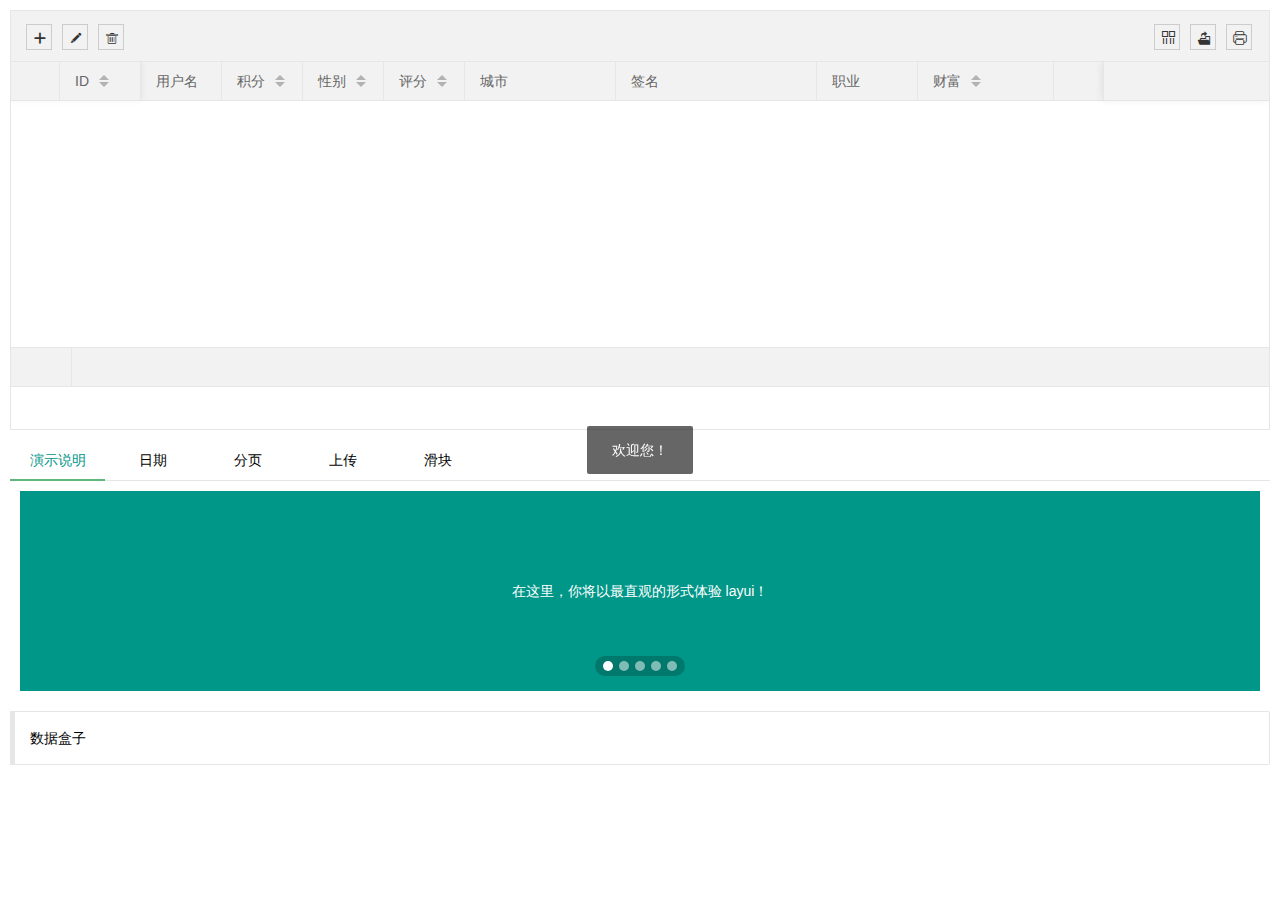
<file: layui/index.html>
<!DOCTYPE html>
<html>
<head>
  <meta charset="utf-8">
  <meta name="viewport" content="width=device-width, user-scalable=no, initial-scale=1.0, maximum-scale=1.0, minimum-scale=1.0">
  <title>数据盒子</title>
  <link rel="stylesheet" href="css/layui.css" media="all">
  <style>
    body{margin: 10px;}
    .demo-carousel{height: 200px; line-height: 200px; text-align: center;}
  </style>
</head>
<body>
 
<table class="layui-hide" id="demo" lay-filter="test"></table>
 
<script type="text/html" id="barDemo">
  <a class="layui-btn layui-btn-primary layui-btn-xs" lay-event="detail">查看</a>
  <a class="layui-btn layui-btn-xs" lay-event="edit">编辑</a>
  <a class="layui-btn layui-btn-danger layui-btn-xs" lay-event="del">删除</a>
</script>
 
<div class="layui-tab layui-tab-brief" lay-filter="demo">
  <ul class="layui-tab-title">
    <li class="layui-this">演示说明</li>
    <li>日期</li>
    <li>分页</li>
    <li>上传</li>
    <li>滑块</li>
  </ul>
  <div class="layui-tab-content">
    <div class="layui-tab-item layui-show">
    
      <div class="layui-carousel" id="test1">
        <div carousel-item>
          <div><p class="layui-bg-green demo-carousel">在这里，你将以最直观的形式体验 layui！</p></div>
          <div><p class="layui-bg-red demo-carousel">在编辑器中可以执行 layui 相关的一切代码</p></div>
          <div><p class="layui-bg-blue demo-carousel">你也可以点击左侧导航针对性地试验我们提供的示例</p></div>
          <div><p class="layui-bg-orange demo-carousel">如果最左侧的导航的高度超出了你的屏幕</p></div>
          <div><p class="layui-bg-cyan demo-carousel">你可以将鼠标移入导航区域，然后滑动鼠标滚轮即可</p></div>
        </div>
      </div>
    </div>
    <div class="layui-tab-item">
      <div id="laydateDemo"></div>
    </div>
    <div class="layui-tab-item">
      <div id="pageDemo"></div>
    </div>
    <div class="layui-tab-item">
      <div class="layui-upload-drag" id="uploadDemo">
        <i class="layui-icon"></i>
        <p>点击上传，或将文件拖拽到此处</p>
      </div>
    </div>
    <div class="layui-tab-item">
      <div id="sliderDemo" style="margin: 50px 20px;"></div>
    </div>
  </div>
</div>

<blockquote class="layui-elem-quote layui-quote-nm layui-hide" id="footer">数据盒子</blockquote>

  
<script src="layui.js"></script>
<script>
//layui.config({
//version: '1535898708529' //为了更新 js 缓存，可忽略
//});
 
layui.use(['laydate', 'laypage', 'layer', 'table', 'carousel', 'upload', 'element', 'slider'], function(){
  var laydate = layui.laydate //日期
  ,laypage = layui.laypage //分页
  ,layer = layui.layer //弹层
  ,table = layui.table //表格
  ,carousel = layui.carousel //轮播
  ,upload = layui.upload //上传
  ,element = layui.element //元素操作
  ,slider = layui.slider //滑块
  
  //向世界问个好
  layer.msg('欢迎您！');
  
  //监听Tab切换
  element.on('tab(demo)', function(data){
    layer.tips('切换了 '+ data.index +'：'+ this.innerHTML, this, {
      tips: 1
    });
  });
  
  //执行一个 table 实例
  table.render({
    elem: '#demo'
    ,height: 420
    ,url: '' //数据接口
    ,title: '用户表'
    ,page: true //开启分页
    ,toolbar: 'default' //开启工具栏，此处显示默认图标，可以自定义模板，详见文档
    ,totalRow: true //开启合计行
    
    ,cols: [[ //表头
      {type: 'checkbox', fixed: 'left'}
      ,{field: 'id', title: 'ID', width:80, sort: true, fixed: 'left', totalRowText: '合计：'}
      ,{field: 'username', title: '用户名', width:80}
      ,{field: 'experience', title: '积分', width: 80, sort: true, totalRow: true}
      ,{field: 'sex', title: '性别', width:80, sort: true}
      ,{field: 'score', title: '评分', width: 80, sort: true, totalRow: true}
      ,{field: 'city', title: '城市', width:150} 
      ,{field: 'sign', title: '签名', width: 200}
      ,{field: 'classify', title: '职业', width: 100}
      ,{field: 'wealth', title: '财富', width: 135, sort: true, totalRow: true}
      ,{fixed: 'right', width: 165, align:'center', toolbar: '#barDemo'}
    ]]
  });
  
  //监听头工具栏事件
  table.on('toolbar(test)', function(obj){
    var checkStatus = table.checkStatus(obj.config.id)
    ,data = checkStatus.data; //获取选中的数据
    switch(obj.event){
      case 'add':
        layer.msg('添加');
      break;
      case 'update':
        if(data.length === 0){
          layer.msg('请选择一行');
        } else if(data.length > 1){
          layer.msg('只能同时编辑一个');
        } else {
          layer.alert('编辑 [id]：'+ checkStatus.data[0].id);
        }
      break;
      case 'delete':
        if(data.length === 0){
          layer.msg('请选择一行');
        } else {
          layer.msg('删除');
        }
      break;
    };
  });
  
  //监听行工具事件
  table.on('tool(test)', function(obj){ //注：tool 是工具条事件名，test 是 table 原始容器的属性 lay-filter="对应的值"
    var data = obj.data //获得当前行数据
    ,layEvent = obj.event; //获得 lay-event 对应的值
    if(layEvent === 'detail'){
      layer.msg('查看操作');
    } else if(layEvent === 'del'){
      layer.confirm('真的删除行么', function(index){
        obj.del(); //删除对应行（tr）的DOM结构
        layer.close(index);
        //向服务端发送删除指令
      });
    } else if(layEvent === 'edit'){
      layer.msg('编辑操作');
    }
  });
  
  //执行一个轮播实例
  carousel.render({
    elem: '#test1'
    ,width: '100%' //设置容器宽度
    ,height: 200
    ,arrow: 'none' //不显示箭头
    ,anim: 'fade' //切换动画方式
  });
  
  //将日期直接嵌套在指定容器中
  var dateIns = laydate.render({
    elem: '#laydateDemo'
    ,position: 'static'
    ,calendar: true //是否开启公历重要节日
    ,mark: { //标记重要日子
      '0-10-14': '生日'
      ,'2018-08-28': '新版'
      ,'2018-10-08': '神秘'
    } 
    ,done: function(value, date, endDate){
      if(date.year == 2017 && date.month == 11 && date.date == 30){
        dateIns.hint('一不小心就月底了呢');
      }
    }
    ,change: function(value, date, endDate){
      layer.msg(value)
    }
  });
  
  //分页
  laypage.render({
    elem: 'pageDemo' //分页容器的id
    ,count: 100 //总页数
    ,skin: '#1E9FFF' //自定义选中色值
    //,skip: true //开启跳页
    ,jump: function(obj, first){
      if(!first){
        layer.msg('第'+ obj.curr +'页', {offset: 'b'});
      }
    }
  });
  
  //上传
  upload.render({
    elem: '#uploadDemo'
    ,url: '' //上传接口
    ,done: function(res){
      console.log(res)
    }
  });
  
  slider.render({
    elem: '#sliderDemo'
    ,input: true //输入框
  });
  
  //底部信息
var footerTpl = lay('#footer')[0].innerHTML;
  lay('#footer').html(layui.laytpl(footerTpl).render({}))
  .removeClass('layui-hide');
});
</script>
</body>
</html>
</file>
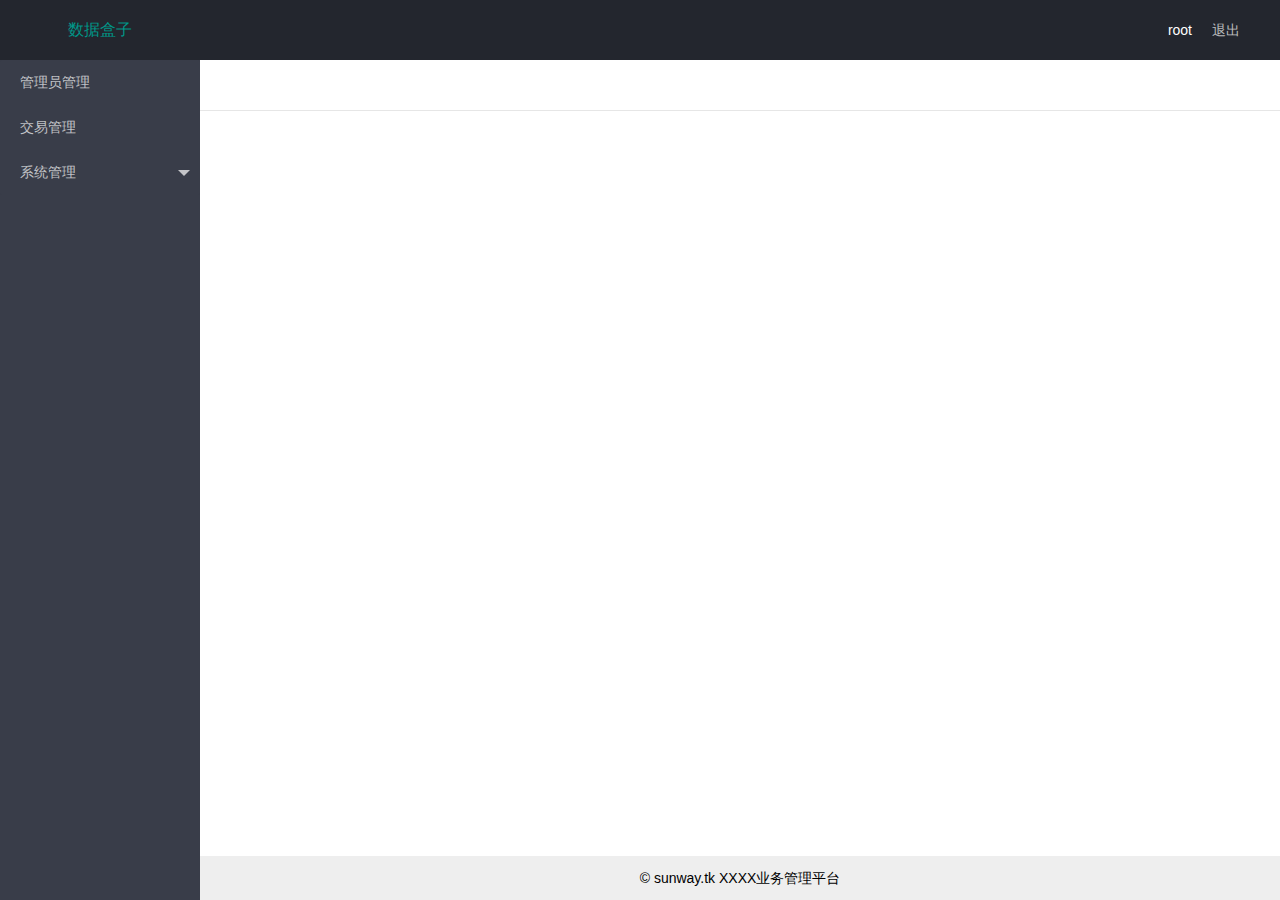
<file: layui/demo.html>
<!DOCTYPE html>
<html>
<head>
    <meta charset="UTF-8">
    <meta name="viewport"
          content="width=device-width, user-scalable=no, initial-scale=1.0, maximum-scale=1.0, minimum-scale=1.0">
    <meta http-equiv="X-UA-Compatible" content="ie=edge">
    <title>数据盒子</title>
    <link rel="stylesheet" href="css/layui.css">
    <style>
    	body{
    		overflow-y: scroll!important;
    	}
    </style>
</head>
<body class="layui-layout-body">
<div class="layui-layout layui-layout-admin">
    <div class="layui-header">
        <div class="layui-logo">数据盒子</div>
        <ul class="layui-nav layui-layout-right">
            <li class="layui-nav-item">
                root
            </li>
            <li class="layui-nav-item"><a href="">退出</a></li>
        </ul>
    </div>

    <div class="layui-side layui-bg-black">
        <div class="layui-side-scroll">
            <!-- 左侧垂直导航区域-->
            <ul class="layui-nav layui-nav-tree" lay-filter="test">
                <li class="layui-nav-item">
                    <a href="javascript:;" data-id="1" data-title="管理员列表" data-url="index_02.html"
                               class="site-demo-active" data-type="tabAdd">管理员管理</a>
                    <!--<dl class="layui-nav-child">
                        <dd>
                            <a href="javascript:;" data-id="1" data-title="管理员列表" data-url="index_02.html"
                               class="site-demo-active" data-type="tabAdd">管理员列表</a></dd>
                        <dd><a href="javascript:;" data-id="2" data-title="管理员日志" data-url="index.php?&a=adminLogList"
                               class="site-demo-active" data-type="tabAdd">管理员日志</a></dd>
                    </dl>-->
                </li>
                <li class="layui-nav-item">
                    <a href="javascript:;" data-id="2" data-title="其他" data-url="index_01.html"
                               class="site-demo-active" data-type="tabAdd">交易管理</a>
                    
                </li>
                <li class="layui-nav-item">
                    <a href="javascript:;">系统管理</a>
                    <dl class="layui-nav-child">
                        <dd><a href="javascript:;">支付API设置</a></dd>
                        <dd><a href="javascript:;">公告设置</a></dd>
                        <dd><a href="javascript:;">控制台</a></dd>
                </li>
            </ul>
        </div>
    </div>

    <!--tab标签-->
    <div class="layui-tab" lay-filter="demo" lay-allowclose="true" style="margin-left: 200px;">
        <ul class="layui-tab-title"></ul>
        <div class="layui-tab-content"></div>
    </div>

<div class="layui-footer" style="text-align:center;">
    <!-- 底部固定区域 -->
    © sunway.tk XXXX业务管理平台
</div>
</div>
<script src="layui.js"></script>
<script>
    layui.use(['element', 'layer', 'jquery'], function () {
        var element = layui.element;
        // var layer = layui.layer;
        var $ = layui.$;
        // 配置tab实践在下面无法获取到菜单元素
        $('.site-demo-active').on('click', function () {
            var dataid = $(this);
            //这时会判断右侧.layui-tab-title属性下的有lay-id属性的li的数目，即已经打开的tab项数目
            if ($(".layui-tab-title li[lay-id]").length <= 0) {
                //如果比零小，则直接打开新的tab项
                active.tabAdd(dataid.attr("data-url"), dataid.attr("data-id"), dataid.attr("data-title"));
            } else {
                //否则判断该tab项是否以及存在
                var isData = false; //初始化一个标志，为false说明未打开该tab项 为true则说明已有
                $.each($(".layui-tab-title li[lay-id]"), function () {
                    //如果点击左侧菜单栏所传入的id 在右侧tab项中的lay-id属性可以找到，则说明该tab项已经打开
                    if ($(this).attr("lay-id") == dataid.attr("data-id")) {
                        isData = true;
                    }
                })
                if (isData == false) {
                    //标志为false 新增一个tab项
                    active.tabAdd(dataid.attr("data-url"), dataid.attr("data-id"), dataid.attr("data-title"));
                }
            }
            //最后不管是否新增tab，最后都转到要打开的选项页面上
            active.tabChange(dataid.attr("data-id"));
        });

        var active = {
            //在这里给active绑定几项事件，后面可通过active调用这些事件
            tabAdd: function (url, id, name) {
                //新增一个Tab项 传入三个参数，分别对应其标题，tab页面的地址，还有一个规定的id，是标签中data-id的属性值
                //关于tabAdd的方法所传入的参数可看layui的开发文档中基础方法部分
                element.tabAdd('demo', {
                    title: name,
                    content: '<iframe data-frameid="' + id + '" scrolling="auto" frameborder="0" src="' + url + '" style="width:100%;height:99%;"></iframe>',
                    id: id //规定好的id
                })
                FrameWH();  //计算ifram层的大小
            },
            tabChange: function (id) {
                //切换到指定Tab项
                element.tabChange('demo', id); //根据传入的id传入到指定的tab项
            },
            tabDelete: function (id) {
                element.tabDelete("demo", id);//删除
            }
        };
            function FrameWH() {
                var h = $(window).height() -41- 10 - 60 -10-44 -10-50;
                $("iframe").css("height",h+"px");
            }

            $(window).resize(function () {
                FrameWH();
            })
    });
</script>
</body>
</html>
</file>
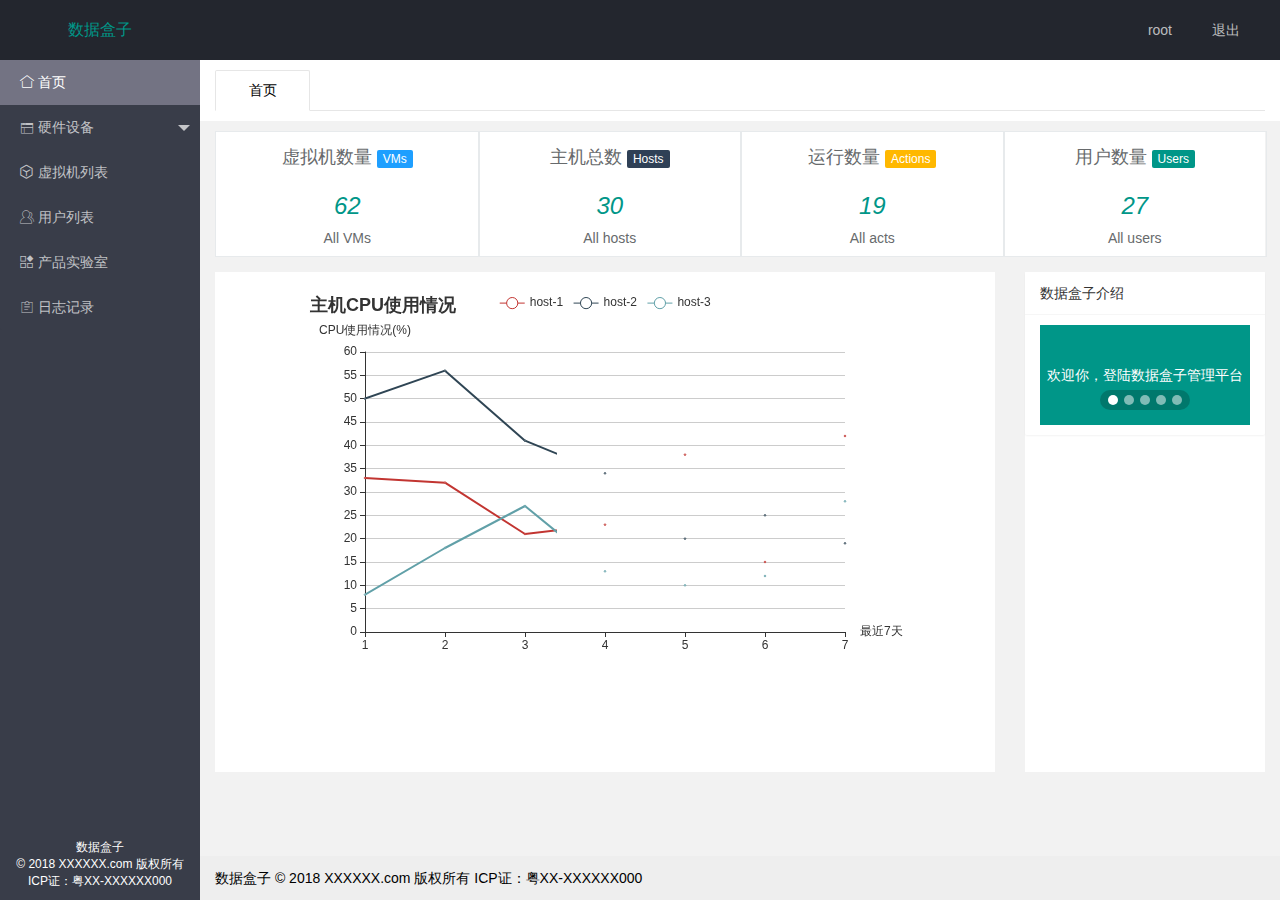
<file: layui/index_.html>
<!DOCTYPE html>
<html>	
		
	<head>
		<meta charset="utf-8">
		<meta name="viewport" content="width=device-width, initial-scale=1, maximum-scale=1">
		<title>数据盒子</title>
		<link rel="stylesheet" type="text/css" href="css/reset.css" />
		<link rel="stylesheet" href="css/layui.css">
		<style>
			.demo-carousel {
				height: 200px;
				line-height: 200px;
				text-align: center;
			}
			.layadmin-iframe {
				position: absolute;
				width: 100%;
				height: 100%;
				left: 0;
				/*top: 0;*/
				right: 0;
				/*bottom: 0;*/
			}
			.nav-bottom{
				position: absolute;
				width: 100%;
				bottom: 10px;
				left: 0;
				color: #fff;
				font-size: 12px;
				text-align: center;
				display: block;
			}
			.layui-nav-tree .layui-nav-child dd.layui-this, .layui-nav-tree .layui-nav-child dd.layui-this a, .layui-nav-tree .layui-this, .layui-nav-tree .layui-this>a, .layui-nav-tree .layui-this>a:hover{
				background-color: #737383;
			}
		</style>
	</head>

	<body class="layui-layout-body">
		<div class="layui-layout layui-layout-admin">
			<div class="layui-header">
				<div class="layui-logo">数据盒子</div>
				<!-- 头部区域（可配合layui已有的水平导航） -->
				<!--<ul class="layui-nav layui-layout-left">
      <li class="layui-nav-item"><a href="">控制台</a></li>
      <li class="layui-nav-item"><a href="">商品管理</a></li>
      <li class="layui-nav-item"><a href="">用户</a></li>
      <li class="layui-nav-item">
        <a href="javascript:;">其它系统</a>
        <dl class="layui-nav-child">
          <dd><a href="">邮件管理</a></dd>
          <dd><a href="">消息管理</a></dd>
          <dd><a href="">授权管理</a></dd>
        </dl>
      </li>
    </ul>-->
				<ul class="layui-nav layui-layout-right">
					<li class="layui-nav-item">
						<a href="javascript:;">
							<!--<img src="http://t.cn/RCzsdCq" class="layui-nav-img">-->
							root
						</a>
						<!--<dl class="layui-nav-child">
							<dd>
								<a href="">基本资料</a>
							</dd>
							<dd>
								<a href="">安全设置</a>
							</dd>
						</dl>-->
					</li>
					<li class="layui-nav-item">
						<a href="">退出</a>
					</li>
				</ul>
			</div>
			
			<div class="layui-side layui-bg-black">
				<div class="layui-side-scroll">
					<!-- 左侧导航区域（可配合layui已有的垂直导航） -->
					<ul class="layui-nav layui-nav-tree" lay-filter="test">
						<li class="layui-nav-item layui-this ">					
							<a href="javascript:;"data-url="component/index_01.html"data-id="1" data-title="首页">
							<span class="layui-icon layui-icon-home"></span>
								首页</a>
						</li>
						<li class="layui-nav-item">
							<a href="javascript:;">
								<span class="layui-icon layui-icon-layouts"></span>
								硬件设备</a>
							<dl class="layui-nav-child">
					            <dd><a href="javascript:;"data-url="component/index_02.html"data-id="2" data-title="设备管理" >
								<span class="layui-icon layui-icon-templeate-1"></span>
					            	设备管理</a></dd>
					            <dd><a href="javascript:;"data-url="component/index_02.html"data-id="3" data-title="磁盘管理">
								<span class="layui-icon layui-icon-tabs"></span>
					            	磁盘管理</a></dd>					            
					        </dl>
						</li>
						<li class="layui-nav-item">
							<a href="javascript:;" data-id="4" data-title="虚拟机列表" data-url="index.html">
								<span class="layui-icon layui-icon-component"></span>
								虚拟机列表</a>
						</li>
						<li class="layui-nav-item">
							<a href="javascript:;" data-id="5" data-title="用户列表" data-url="component/userLists.html">
								<span class="layui-icon layui-icon-user"></span>
								用户列表</a>
						</li>
						<li class="layui-nav-item">
							<a href="#">
								<span class="layui-icon layui-icon-app"></span>
								产品实验室</a>
						</li>
						<li class="layui-nav-item">
							<a href="#">
								<span class="layui-icon layui-icon-form"></span>
								日志记录</a>
						</li>
					</ul>					
				</div>
				<p class="nav-bottom">数据盒子</br>
					© 2018 XXXXXX.com 版权所有<br/>ICP证：粤XX-XXXXXX000
				</p>
			</div>
			
			<div class="layui-body">
				<!-- 内容主体区域 -->
				<div style="padding: 15px;padding-top: 0;">					
					<!--<iframe src="" width="100%" height=""></iframe>-->
					<div class="layui-tab" lay-filter="tabs" lay-allowClose="">
						<ul class="layui-tab-title">
							<!--<li class="layui-this">欢迎页</li>-->
						</ul>
						<div class="layui-tab-content">						
						</div>
					</div>					
				</div>
			</div>
			<div class="layui-footer">
				<!-- 底部固定区域 -->
				数据盒子
				© 2018 XXXXXX.com 版权所有 ICP证：粤XX-XXXXXX000
			</div>
		</div>
		<script src="js/jquery.min.js"></script>
		<script src="layui.js"></script>
		<script src="js/index.js"></script>
		<script>
		</script>
	</body>
</html>
</file>
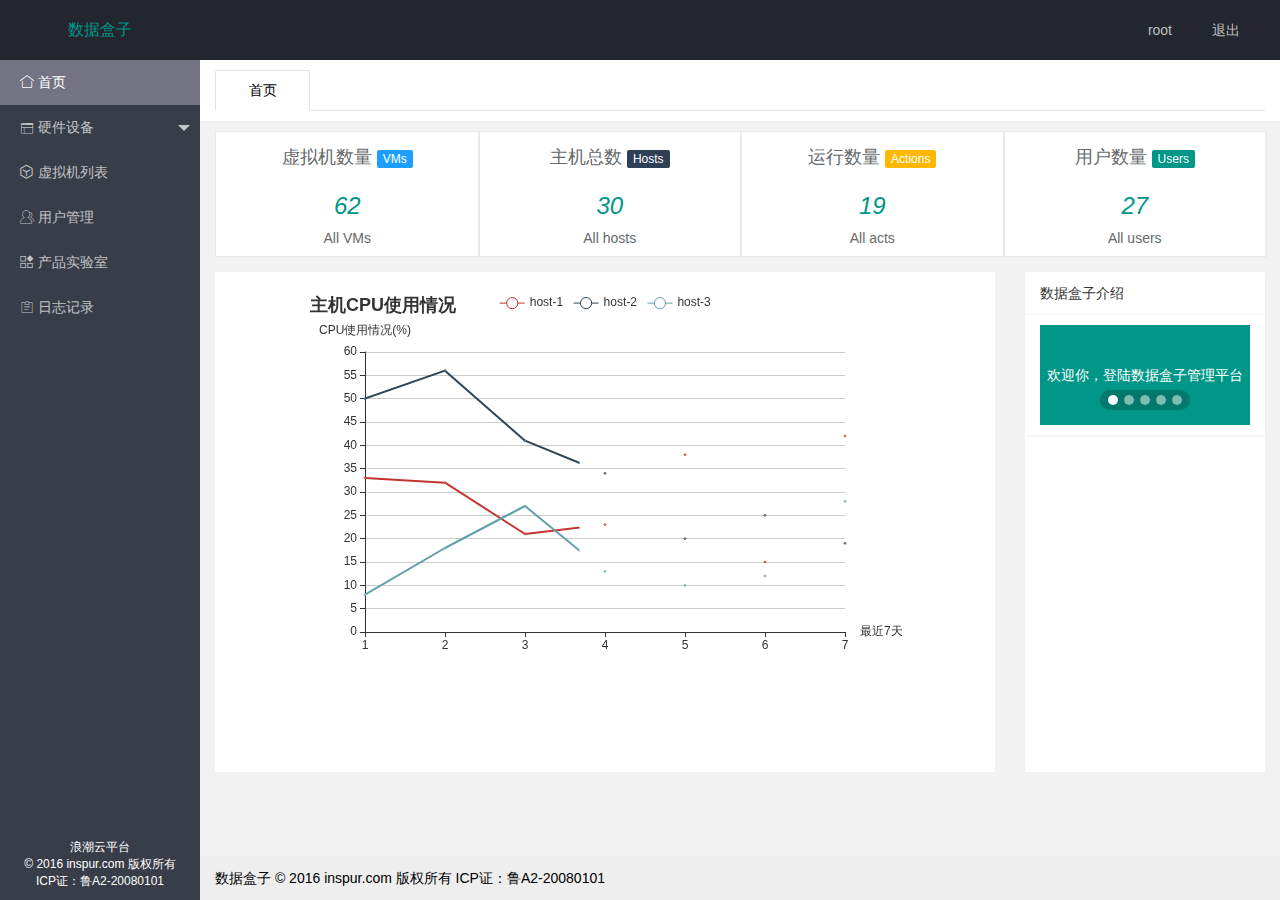
<file: layui/index_01.html>
<!DOCTYPE html>
<html>

	<head>
		<meta charset="utf-8">
		<meta name="viewport" content="width=device-width, initial-scale=1, maximum-scale=1">
		<title>数据盒子</title>
		<link rel="stylesheet" type="text/css" href="css/reset.css" />
		<link rel="stylesheet" href="css/layui.css">
		<style>
			.demo-carousel {
				height: 200px;
				line-height: 200px;
				text-align: center;
			}
			
			.layadmin-iframe {
				position: absolute;
				width: 100%;
				height: 100%;
				left: 0;
				/*top: 0;*/
				right: 0;
				/*bottom: 0;*/
			}
			.nav-bottom{
				position: absolute;
				width: 100%;
				bottom: 10px;
				left: 0;
				color: #fff;
				font-size: 12px;
				text-align: center;
				display: block;
			}
			.layui-nav-tree .layui-nav-child dd.layui-this, .layui-nav-tree .layui-nav-child dd.layui-this a, .layui-nav-tree .layui-this, .layui-nav-tree .layui-this>a, .layui-nav-tree .layui-this>a:hover{
				background-color: #737383;
			}
		</style>
	</head>

	<body class="layui-layout-body">
		<div class="layui-layout layui-layout-admin">
			<div class="layui-header">
				<div class="layui-logo">数据盒子</div>
				<!-- 头部区域（可配合layui已有的水平导航） -->
				<!--<ul class="layui-nav layui-layout-left">
      <li class="layui-nav-item"><a href="">控制台</a></li>
      <li class="layui-nav-item"><a href="">商品管理</a></li>
      <li class="layui-nav-item"><a href="">用户</a></li>
      <li class="layui-nav-item">
        <a href="javascript:;">其它系统</a>
        <dl class="layui-nav-child">
          <dd><a href="">邮件管理</a></dd>
          <dd><a href="">消息管理</a></dd>
          <dd><a href="">授权管理</a></dd>
        </dl>
      </li>
    </ul>-->
				<ul class="layui-nav layui-layout-right">
					<li class="layui-nav-item">
						<a href="javascript:;">
							<!--<img src="http://t.cn/RCzsdCq" class="layui-nav-img">-->
							root
						</a>
						<!--<dl class="layui-nav-child">
							<dd>
								<a href="">基本资料</a>
							</dd>
							<dd>
								<a href="">安全设置</a>
							</dd>
						</dl>-->
					</li>
					<li class="layui-nav-item">
						<a href="">退出</a>
					</li>
				</ul>
			</div>

			<div class="layui-side layui-bg-black">
				<div class="layui-side-scroll">
					<!-- 左侧导航区域（可配合layui已有的垂直导航） -->
					<ul class="layui-nav layui-nav-tree" lay-filter="test">
						<li class="layui-nav-item layui-this ">

							<a href="javascript:;"data-url="component/index_01.html"data-id="4" data-title="首页">
							<span class="layui-icon layui-icon-home"></span>
								首页</a>
						</li>
						<li class="layui-nav-item">
							<a href="javascript:;" >
								<span class="layui-icon layui-icon-layouts"></span>
								硬件设备</a>
							<dl class="layui-nav-child">
					            <dd><a href="javascript:;"data-url="component/index_02.html"data-id="1" data-title="设备管理" >
								<span class="layui-icon layui-icon-templeate-1"></span>
					            	设备管理</a></dd>
					            <dd><a href="javascript:;"data-url="component/index_02.html"data-id="2" data-title="磁盘管理">
								<span class="layui-icon layui-icon-tabs"></span>
					            	磁盘管理</a></dd>
					            
					        </dl>
						</li>
						<li class="layui-nav-item">
							<a href="javascript:;" data-id="3" data-title="虚拟机列表" data-url="index.html">
								<span class="layui-icon layui-icon-component"></span>
								虚拟机列表</a>
							<!--<dl class="layui-nav-child">
            <dd><a href="javascript:;">列表一</a></dd>
            <dd><a href="javascript:;">列表二</a></dd>
            <dd><a href="">超链接</a></dd>
          </dl>-->
						</li>
						<li class="layui-nav-item">
							<a href="#">
								<span class="layui-icon layui-icon-user"></span>
								用户管理</a>
						</li>
						<li class="layui-nav-item">
							<a href="#">
								<span class="layui-icon layui-icon-app"></span>
								产品实验室</a>
						</li>
						<li class="layui-nav-item">
							<a href="#">
								<span class="layui-icon layui-icon-form"></span>
								日志记录</a>
						</li>
					</ul>
					
				</div>
				<p class="nav-bottom">浪潮云平台 </br>
					© 2016 inspur.com 版权所有<br/> ICP证：鲁A2-20080101
				</p>
			</div>

			<div class="layui-body">
				<!-- 内容主体区域 -->
				<div style="padding: 15px;padding-top: 0;">

					<!--<iframe src="" width="100%" height=""></iframe>-->
					<div class="layui-tab" lay-filter="tabs" lay-allowClose="">
						<ul class="layui-tab-title">
							<!--<li class="layui-this">欢迎页</li>-->
						</ul>
						<div class="layui-tab-content">
							<!--<div class="layui-tab-item layui-show">
								<div class="layui-carousel" id="test1">
									<div carousel-item>
										<div>
											<p class="layui-bg-green demo-carousel">欢迎你，登陆数据盒子管理平台</p>
										</div>
										<div>
											<p class="layui-bg-red demo-carousel">在这里可以详细看到每个VM的详细信息</p>
										</div>
										<div>
											<p class="layui-bg-blue demo-carousel">如果你是超级玩家，你也可以在这里创建和修改实例</p>
										</div>
										<div>
											<p class="layui-bg-orange demo-carousel">右边菜单栏点击你想查看的信息吧</p>
										</div>
										<div>
											<p class="layui-bg-cyan demo-carousel">好了，开始吧！</p>
										</div>
									</div>
								</div>
							</div>-->
						</div>
					</div>

				</div>
			</div>

			<div class="layui-footer">
				<!-- 底部固定区域 -->
				数据盒子
				© 2016 inspur.com 版权所有 ICP证：鲁A2-20080101
			</div>
		</div>
		<script src="js/jquery.min.js"></script>
		<script src="layui.js"></script>
		<script src="js/index.js"></script>
		<script>

		</script>
	</body>

</html>
</file>
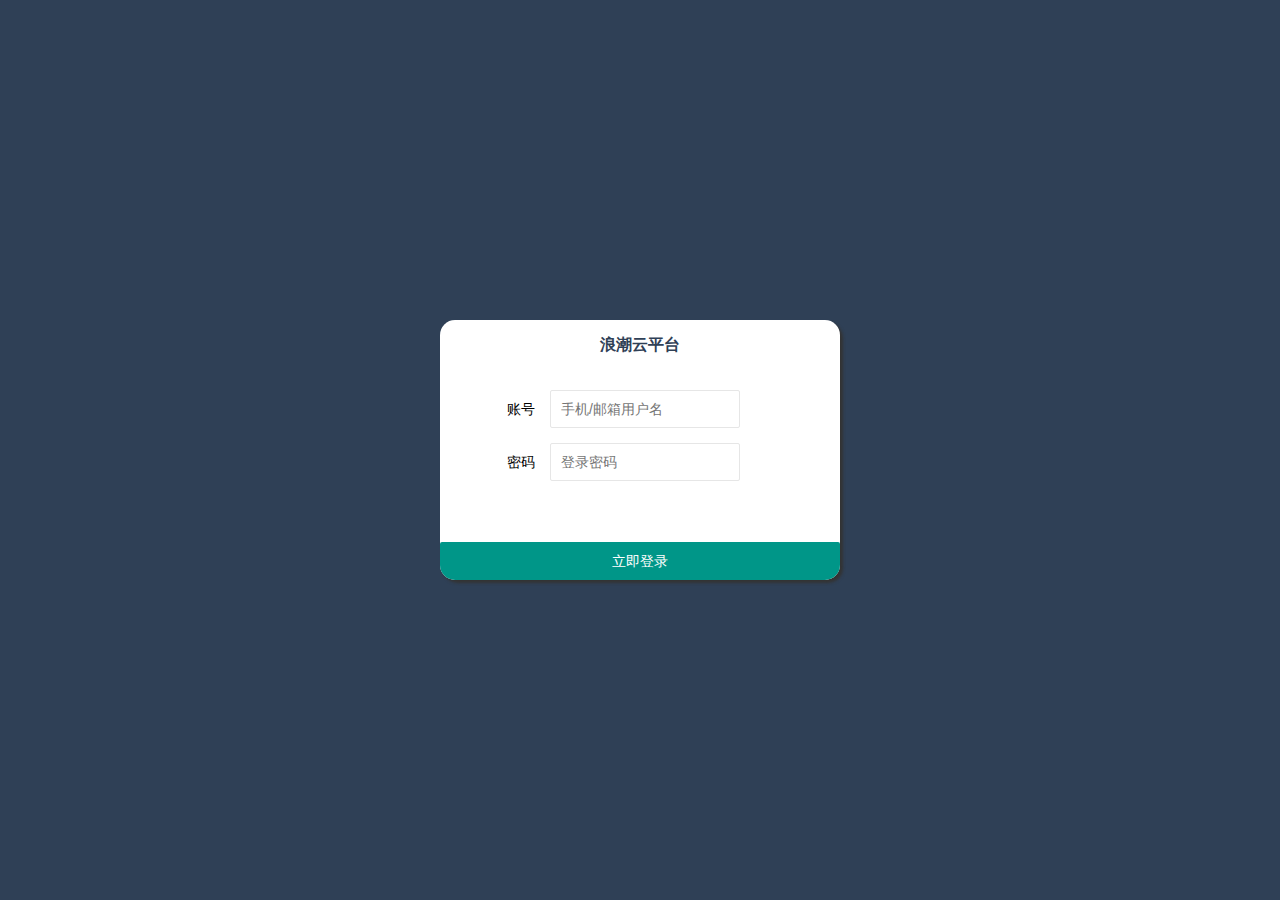
<file: layui/login.html>
<!DOCTYPE html>
<html>
	<head>
		<meta charset="UTF-8">
		<meta name="viewport" content="width=device-width, initial-scale=1, maximum-scale=1">
		
		<title>数据盒子</title>
		<link rel="stylesheet" href="css/reset.css" />
		<link rel="stylesheet" type="text/css" href="css/layui.css"/>
		<link rel="stylesheet" type="text/css" href="css/login.css"/>
	</head>
	<body class="layui-layout-body">
		<div class="layui-layout">
			<!--<div class="lgsurebox layui-bg-gray">
				
			</div>-->
			<div class="loginbox">
				<div class="heardtext">浪潮云平台</div>
				<form action=""class="layui-form"lay-filter="loginform"id="loginform">
					<div class="layui-form-item">
						 <label class="layui-form-label">账号</label>
						    <div class="layui-input-inline">
						      <input type="text" name="title" lay-verify="title" autocomplete="off" placeholder="手机/邮箱用户名" class="layui-input">
						    </div>
					</div>
					<div class="layui-form-item">
						 <label class="layui-form-label">密码</label>
						    <div class="layui-input-inline">
						      <input type="password" name="title" lay-verify="title" autocomplete="off" placeholder="登录密码" class="layui-input"autocomplete="off">
						    </div>
					</div>
					<div class="layui-form-item ">
						<div class="layui-bottom">
					      <button class="layui-btn layui-btn-fluid" lay-submit="" lay-filter="loginbtn">立即登录</button>
					  
					    </div>
					</div>
				</form>
			</div>

		</div>
	</body>
		<script src="js/jquery.min.js"></script>
		<script src="layui.js"></script>
</html>
</file>
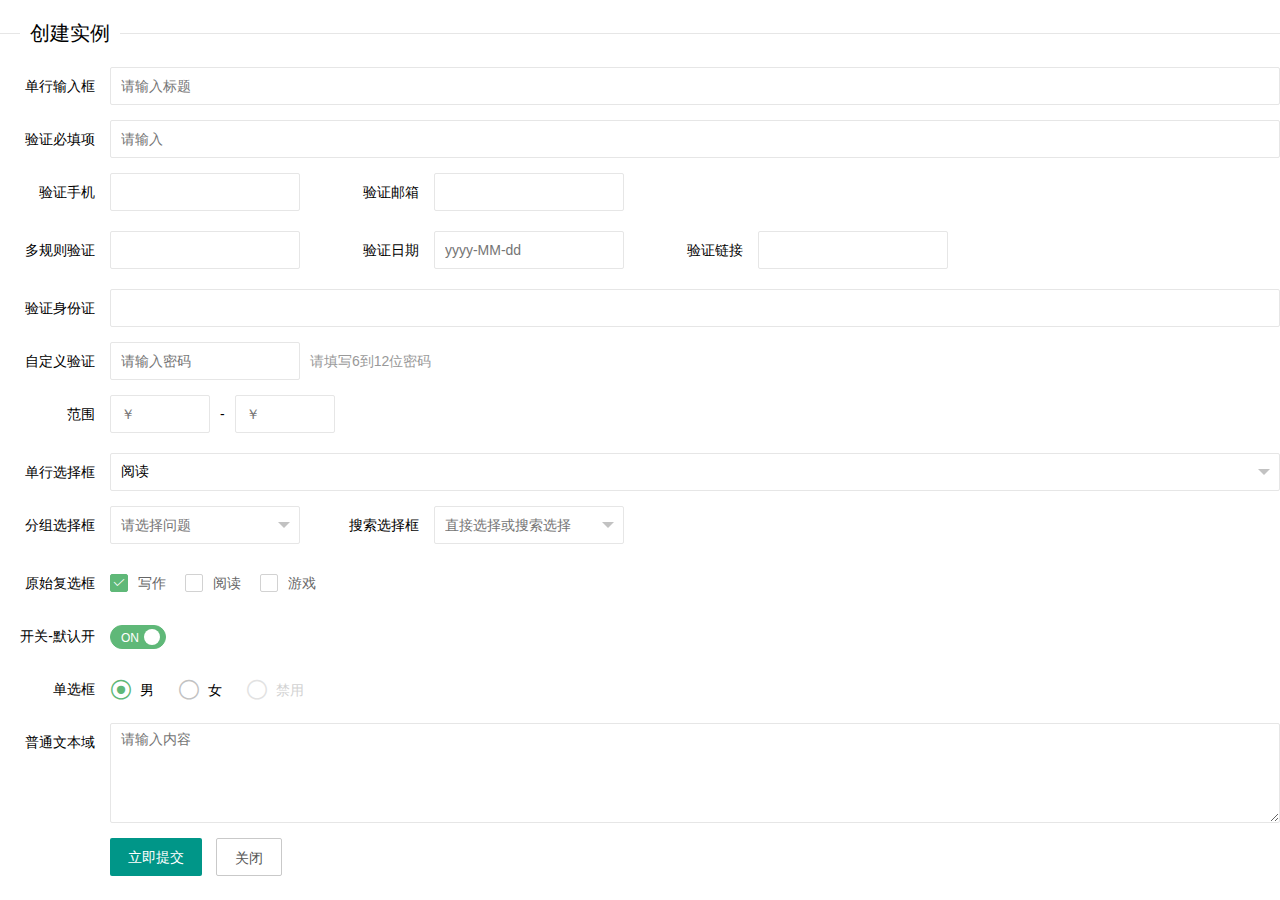
<file: layui/component/addVM.html>
<!DOCTYPE html>
<html>
<head>
  <meta charset="utf-8">
  <title>layui</title>
  <meta name="renderer" content="webkit">
  <meta http-equiv="X-UA-Compatible" content="IE=edge,chrome=1">
  <meta name="viewport" content="width=device-width, initial-scale=1, maximum-scale=1">
  <link rel="stylesheet" href="../css/layui.css"  media="all">
  <!-- 注意：如果你直接复制所有代码到本地，上述css路径需要改成你本地的 -->
</head>
<body>
          

              
<fieldset class="layui-elem-field layui-field-title" style="margin-top: 20px;">
  <legend>创建实例</legend>
</fieldset>
 
<form class="layui-form" action=""lay-filter="forms"id="formss">
  <div class="layui-form-item">
    <label class="layui-form-label">单行输入框</label>
    <div class="layui-input-block">
      <input type="text" name="title" lay-verify="title" autocomplete="off" placeholder="请输入标题" class="layui-input">
    </div>
  </div>
  <div class="layui-form-item">
    <label class="layui-form-label">验证必填项</label>
    <div class="layui-input-block">
      <input type="text" name="username" lay-verify="required" placeholder="请输入" autocomplete="off" class="layui-input">
    </div>
  </div>
  
  <div class="layui-form-item">
    <div class="layui-inline">
      <label class="layui-form-label">验证手机</label>
      <div class="layui-input-inline">
        <input type="tel" name="phone" lay-verify="required|phone" autocomplete="off" class="layui-input">
      </div>
    </div>
    <div class="layui-inline">
      <label class="layui-form-label">验证邮箱</label>
      <div class="layui-input-inline">
        <input type="text" name="email" lay-verify="email" autocomplete="off" class="layui-input">
      </div>
    </div>
  </div>
  
  <div class="layui-form-item">
    <div class="layui-inline">
      <label class="layui-form-label">多规则验证</label>
      <div class="layui-input-inline">
        <input type="text" name="number" lay-verify="required|number" autocomplete="off" class="layui-input">
      </div>
    </div>
    <div class="layui-inline">
      <label class="layui-form-label">验证日期</label>
      <div class="layui-input-inline">
        <input type="text" name="date" id="date" lay-verify="date" placeholder="yyyy-MM-dd" autocomplete="off" class="layui-input">
      </div>
    </div>
    <div class="layui-inline">
      <label class="layui-form-label">验证链接</label>
      <div class="layui-input-inline">
        <input type="tel" name="url" lay-verify="url" autocomplete="off" class="layui-input">
      </div>
    </div>
  </div>
  
  <div class="layui-form-item">
    <label class="layui-form-label">验证身份证</label>
    <div class="layui-input-block">
      <input type="text" name="identity" lay-verify="identity" placeholder="" autocomplete="off" class="layui-input">
    </div>
  </div>
  <div class="layui-form-item">
    <label class="layui-form-label">自定义验证</label>
    <div class="layui-input-inline">
      <input type="password" name="password" lay-verify="pass" placeholder="请输入密码" autocomplete="off" class="layui-input">
    </div>
    <div class="layui-form-mid layui-word-aux">请填写6到12位密码</div>
  </div>
  
  <div class="layui-form-item">
    <div class="layui-inline">
      <label class="layui-form-label">范围</label>
      <div class="layui-input-inline" style="width: 100px;">
        <input type="text" name="price_min" placeholder="￥" autocomplete="off" class="layui-input">
      </div>
      <div class="layui-form-mid">-</div>
      <div class="layui-input-inline" style="width: 100px;">
        <input type="text" name="price_max" placeholder="￥" autocomplete="off" class="layui-input">
      </div>
    </div>
  </div>
  
  <div class="layui-form-item">
    <label class="layui-form-label">单行选择框</label>
    <div class="layui-input-block">
      <select name="interest" lay-filter="aihao">
        <option value=""></option>
        <option value="0">写作</option>
        <option value="1" selected="">阅读</option>
        <option value="2">游戏</option>
        <option value="3">音乐</option>
        <option value="4">旅行</option>
      </select>
    </div>
  </div>
  
  
  <div class="layui-form-item">
    <div class="layui-inline">
      <label class="layui-form-label">分组选择框</label>
      <div class="layui-input-inline">
        <select name="quiz">
          <option value="">请选择问题</option>
          <optgroup label="城市记忆">
            <option value="你工作的第一个城市">你工作的第一个城市</option>
          </optgroup>
          <optgroup label="学生时代">
            <option value="你的工号">你的工号</option>
            <option value="你最喜欢的老师">你最喜欢的老师</option>
          </optgroup>
        </select>
      </div>
    </div>
    <div class="layui-inline">
      <label class="layui-form-label">搜索选择框</label>
      <div class="layui-input-inline">
        <select name="modules" lay-verify="required" lay-search="">
          <option value="">直接选择或搜索选择</option>
          <option value="1">layer</option>
          <option value="2">form</option>
          <option value="3">layim</option>
          <option value="4">element</option>
          <option value="5">laytpl</option>
          <option value="6">upload</option>
          <option value="7">laydate</option>
          <option value="8">laypage</option>
          <option value="9">flow</option>
          <option value="10">util</option>
          <option value="11">code</option>
          <option value="12">tree</option>
          <option value="13">layedit</option>
          <option value="14">nav</option>
          <option value="15">tab</option>
          <option value="16">table</option>
          <option value="17">select</option>
          <option value="18">checkbox</option>
          <option value="19">switch</option>
          <option value="20">radio</option>
        </select>
      </div>
    </div>
  </div>
  

  
  <!--<div class="layui-form-item">
    <label class="layui-form-label">复选框</label>
    <div class="layui-input-block">
      <input type="checkbox" name="like[write]" title="写作">
      <input type="checkbox" name="like[read]" title="阅读" checked="">
      <input type="checkbox" name="like[game]" title="游戏">
    </div>
  </div>-->
  
  <div class="layui-form-item" pane="">
    <label class="layui-form-label">原始复选框</label>
    <div class="layui-input-block">
      <input type="checkbox" name="like1[write]" lay-skin="primary" title="写作"value="写作" checked="">
      <input type="checkbox" name="like1[read]" lay-skin="primary" title="阅读">
      <input type="checkbox" name="like1[game]" lay-skin="primary" title="游戏">
    </div>
  </div>
  
  <!--<div class="layui-form-item">
    <label class="layui-form-label">开关-默认关</label>
    <div class="layui-input-block">
      <input type="checkbox" name="close" lay-skin="switch" lay-text="ON|OFF">
    </div>
  </div>-->
  <div class="layui-form-item">
    <label class="layui-form-label">开关-默认开</label>
    <div class="layui-input-block">
      <input type="checkbox" checked="" name="open" lay-skin="switch" lay-filter="switchTest" lay-text="ON|OFF">
    </div>
  </div>
  <div class="layui-form-item">
    <label class="layui-form-label">单选框</label>
    <div class="layui-input-block">
      <input type="radio" name="sex" value="男" title="男" checked="">
      <input type="radio" name="sex" value="女" title="女">
      <input type="radio" name="sex" value="禁" title="禁用" disabled="">
    </div>
  </div>
  <div class="layui-form-item layui-form-text">
    <label class="layui-form-label">普通文本域</label>
    <div class="layui-input-block">
      <textarea placeholder="请输入内容" class="layui-textarea"></textarea>
    </div>
  </div>
  <!--<div class="layui-form-item layui-form-text">
    <label class="layui-form-label">编辑器</label>
    <div class="layui-input-block">
      <textarea class="layui-textarea layui-hide" name="content" lay-verify="content" id="LAY_demo_editor"></textarea>
    </div>
  </div>-->
  <div class="layui-form-item">
    <div class="layui-input-block">
      <button class="layui-btn" lay-submit="" lay-filter="demo1">立即提交</button>
      <button type="button" class="layui-btn layui-btn-primary"id="blu">关闭</button>
    </div>
  </div>
</form>
 


          
<script src="../layui.js"></script>
<script src="../js/jquery.min.js"></script>
<!-- 注意：如果你直接复制所有代码到本地，上述js路径需要改成你本地的 -->
<script>
layui.use(['form', 'layedit', 'laydate'], function(){
  var form = layui.form
  ,layer = layui.layer
  ,layedit = layui.layedit
  ,laydate = layui.laydate;
  
  //日期
  laydate.render({
    elem: '#date'
  });
  laydate.render({
    elem: '#date1'
  });
  
  //创建一个编辑器
  var editIndex = layedit.build('LAY_demo_editor');
 
  //自定义验证规则
  form.verify({
    title: function(value){
      if(value.length < 5){
        return '标题至少得5个字符啊';
      }
    }
    ,pass: [/(.+){6,12}$/, '密码必须6到12位']
    ,content: function(value){
      layedit.sync(editIndex);
    }
  });
  
  //监听指定开关
  form.on('switch(switchTest)', function(data){
    layer.msg('开关checked：'+ (this.checked ? 'true' : 'false'), {
      offset: '6px'
    });
    layer.tips('温馨提示：请注意开关状态的文字可以随意定义，而不仅仅是ON|OFF', data.othis)
  });
  
  //监听提交
  form.on('submit(demo1)', function(data){
    layer.alert(JSON.stringify(data.field), {
      title: '最终的提交信息'
    })
    return false;
  });
$('#blu').on("click",function(){

//	parent.layer.closeAll()
var index = parent.layer.getFrameIndex(window.name); 
	var inputval= $("input[name=title]").val()
	console.log(index)
	var fo=$("#formss").serializeArray()
	console.log(fo)
//	parent.setRel(inputval);
//	parent.layer.close(index)
})
  //表单初始赋值
  form.val('example', {
    "username": "贤心" // "name": "value"
    ,"password": "123456"
    ,"interest": 1
    ,"like[write]": true //复选框选中状态
    ,"close": true //开关状态
    ,"sex": "女"
    ,"desc": "我爱 layui"
  })
  
  
});
</script>

</body>
</html>
</file>
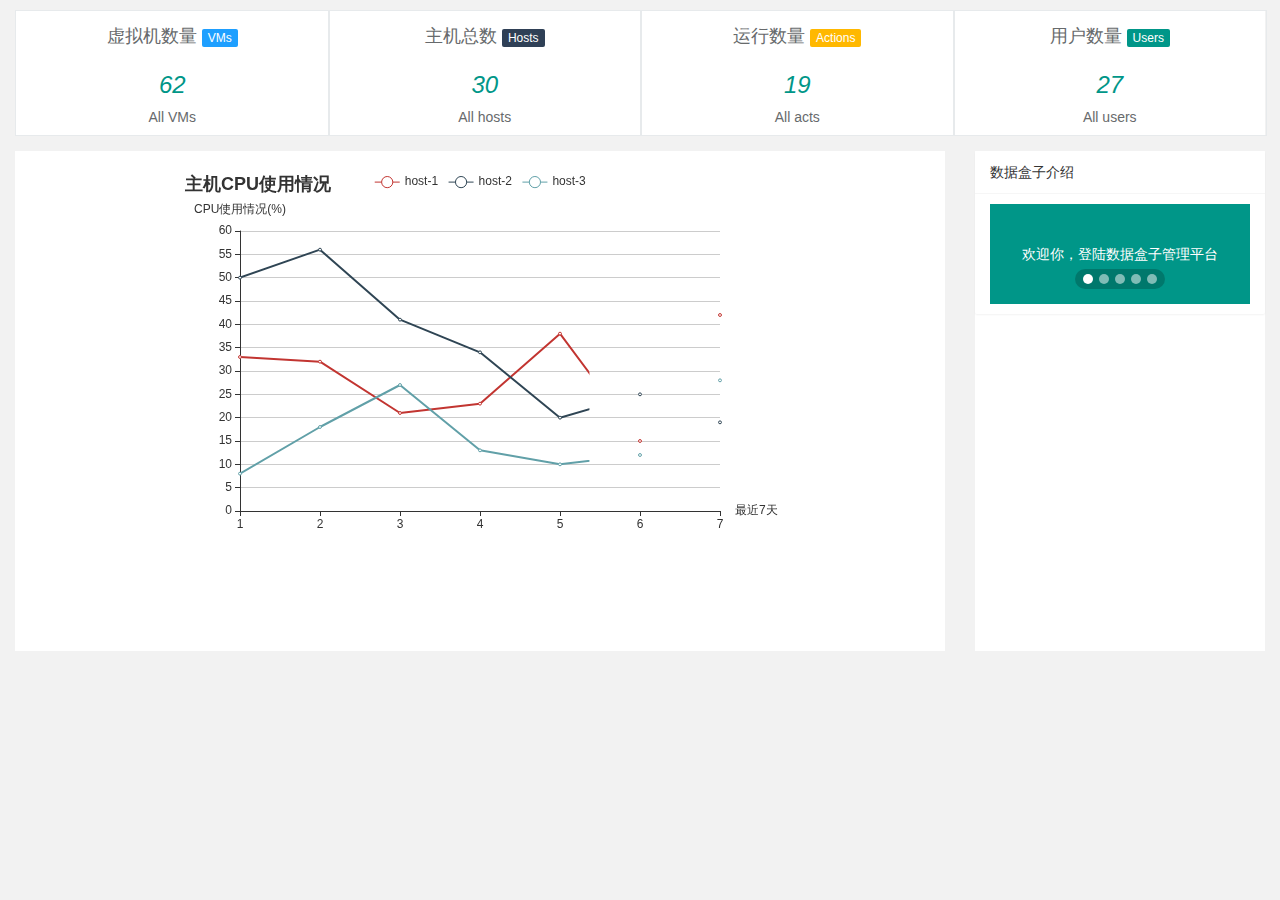
<file: layui/component/index_01.html>
<!DOCTYPE html>
<html>

	<head>
		<meta charset="utf-8">
		<title>首页</title>
		<meta name="renderer" content="webkit">
		<meta http-equiv="X-UA-Compatible" content="IE=edge,chrome=1">
		<meta name="viewport" content="width=device-width, initial-scale=1, maximum-scale=1">
		<link rel="stylesheet" href="../css/layui.css" media="all">
		<style>
			body {
				background: #f2f2f2;
			}
			
			.demo-carousel {
				height: 100px;
				line-height: 100px;
				text-align: center;
			}
			
			.grid-top {
				height: auto;
				background: #fff;
			}
			
			.grid-left,
			.grid-right {
				height: 500px;
				background: #fff;
			}
			
			.grid-box {
				margin-top: 10px
			}
			
			.grid-trip {
				text-align: center;
				border: solid #e7eaec 1px;
				height: 100%;
				width: 100%;
			}
			
			.grid-text {
				font-size: 18px;
				color: #676a6c;
				padding: 10px;
				line-height: 30px;
			}
			
			.grid-main {
				margin: 10px 0;
			}
			
			.grid-main>em {
				font-size: 24px;
				color: #009688;
			}
			
			.grid-main>p {
				font-size: 14px;
				color: #676A6C;
				margin: 10px;
			}
		</style>
	</head>

	<body>
		<!--<!--让IE8/9支持媒体查询，从而兼容栅格-->
		<!--[if lt IE 9]>
  <script src="https://cdn.staticfile.org/html5shiv/r29/html5.min.js"></script>
  <script src="https://cdn.staticfile.org/respond.js/1.4.2/respond.min.js"></script>
<![endif]         -->

		<div class="layui-fluid grid-box">

			<div class="layui-row">
				<div class="layui-col-md12 ">
					<section class="grid-top">
						<div class="layui-row" style="height: 100%;">
							<div class="layui-col-md3">
								<div class="grid-trip">
									<hgroup class="grid-text">
										虚拟机数量
										<span class="layui-badge layui-bg-blue">VMs</span>
									</hgroup>
									<div class="grid-main">
										<em>62</em>
										<p>All VMs</p>
									</div>
								</div>
							</div>
							<div class="layui-col-md3">
								<div class="grid-trip">
									<hgroup class="grid-text">
										主机总数
										<span class="layui-badge layui-bg-cyan">Hosts</span>
									</hgroup>
									<div class="grid-main">
										<em>30</em>
										<p>All hosts</p>
									</div>
								</div>
							</div>
							<div class="layui-col-md3">
								<div class="grid-trip">
									<hgroup class="grid-text">
										运行数量
										<span class="layui-badge layui-bg-orange">Actions</span>
									</hgroup>
									<div class="grid-main">
										<em>19</em>
										<p>All acts</p>
									</div>
								</div>
							</div>
							<div class="layui-col-md3">
								<div class="grid-trip">
									<hgroup class="grid-text">
										用户数量
										<span class="layui-badge layui-bg-green">Users</span>
									</hgroup>
									<div class="grid-main">
										<em>27</em>
										<p>All users</p>
									</div>
								</div>
							</div>
						</div>
					</section>
				</div>
			</div>
			<section class="layui-row layui-col-space30">
				<div class="layui-col-md9 ">
					<div class="grid-left">
						<div class="grid-echart">
							<div id="main" style="width: 600px;height:400px;margin: 0 auto;padding-top: 20px;"></div>
						</div>
					</div>
				</div>
				<div class="layui-col-md3">
					<div class="grid-right">
						<div class="layui-card">
							<div class="layui-card-header">数据盒子介绍</div>
							<div class="layui-card-body">
								<div class="layui-carousel" id="test1">
									<div carousel-item>
										<div class="demo-carousel">
											<p class="layui-bg-green">欢迎你，登陆数据盒子管理平台</p>
										</div>
										<div class="demo-carousel">
											<p class="layui-bg-red">在这里可以详细看到每个VM的详细信息</p>
										</div>
										<div class="demo-carousel">
											<p class="layui-bg-blue">你也可以在这里创建和修改实例</p>
										</div>
										<div class="demo-carousel">
											<p class="layui-bg-orange">右边菜单栏点击你想查看的信息吧</p>
										</div>
										<div class="demo-carousel">
											<p class="layui-bg-cyan">好了，开始吧！</p>
										</div>
									</div>
								</div>
							</div>
						</div>
					</div>
				</div>
			</section>

		</div>

		<script src="../layui.js" charset="utf-8"></script>
		<script src="../js/echarts.js"></script>
		<script src="../js/echarts_index.js"></script>
		<script src="../js/index.js"></script>
		<!-- 注意：如果你直接复制所有代码到本地，上述js路径需要改成你本地的 -->
		<script>

		</script>
	</body>

</html>
</file>
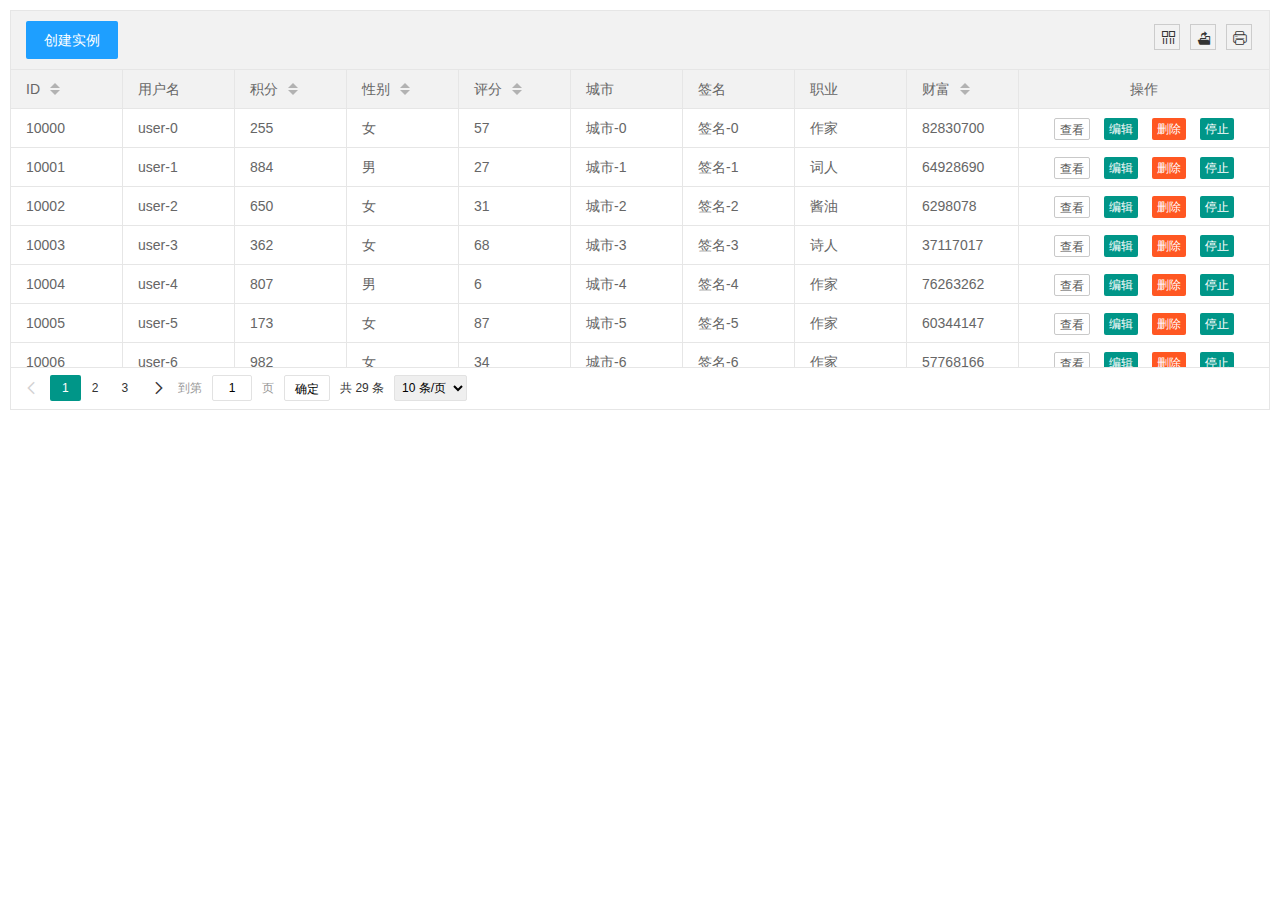
<file: layui/component/index_02.html>
<!DOCTYPE html>
<html>
<head>
  <meta charset="utf-8">
  <meta name="viewport" content="width=device-width, initial-scale=1, maximum-scale=1">
  <title>硬件设备</title>

  <link rel="stylesheet" type="text/css" href="../css/reset.css"/>
  <link rel="stylesheet" href="../css/layui.css">
  <style type="text/css">
  				body{
				margin: 10px;
				overflow: auto!important;
			}
  </style>
</head>
<body class="layui-layout-body">
<div class="layui-layout layui-layout-admin">
		
    	<table class="layui-hide" id="equipmentTabel" lay-filter="equipmentTabel"></table>
 		<script type="text/html" id="barDemo">
		  <a class="layui-btn layui-btn-primary layui-btn-xs" lay-event="detail">查看</a>
		  <a class="layui-btn layui-btn-xs" lay-event="edit">编辑</a>
		  <a class="layui-btn layui-btn-danger layui-btn-xs" lay-event="del">删除</a>
		  <a class="layui-btn layui-btn-xs" lay-event="stop">停止</a>
		</script>
  <script type="text/html"id="Addbtn">
  	<button class="layui-btn layui-btn-normal" lay-event="addContant">创建实例</button>
  </script>

</div>

<script src="../js/jquery.min.js"></script>
<script src="../layui.js"></script>
<script src="../js/index.js"></script>
<script>
</script>
</body>
</html>
</file>
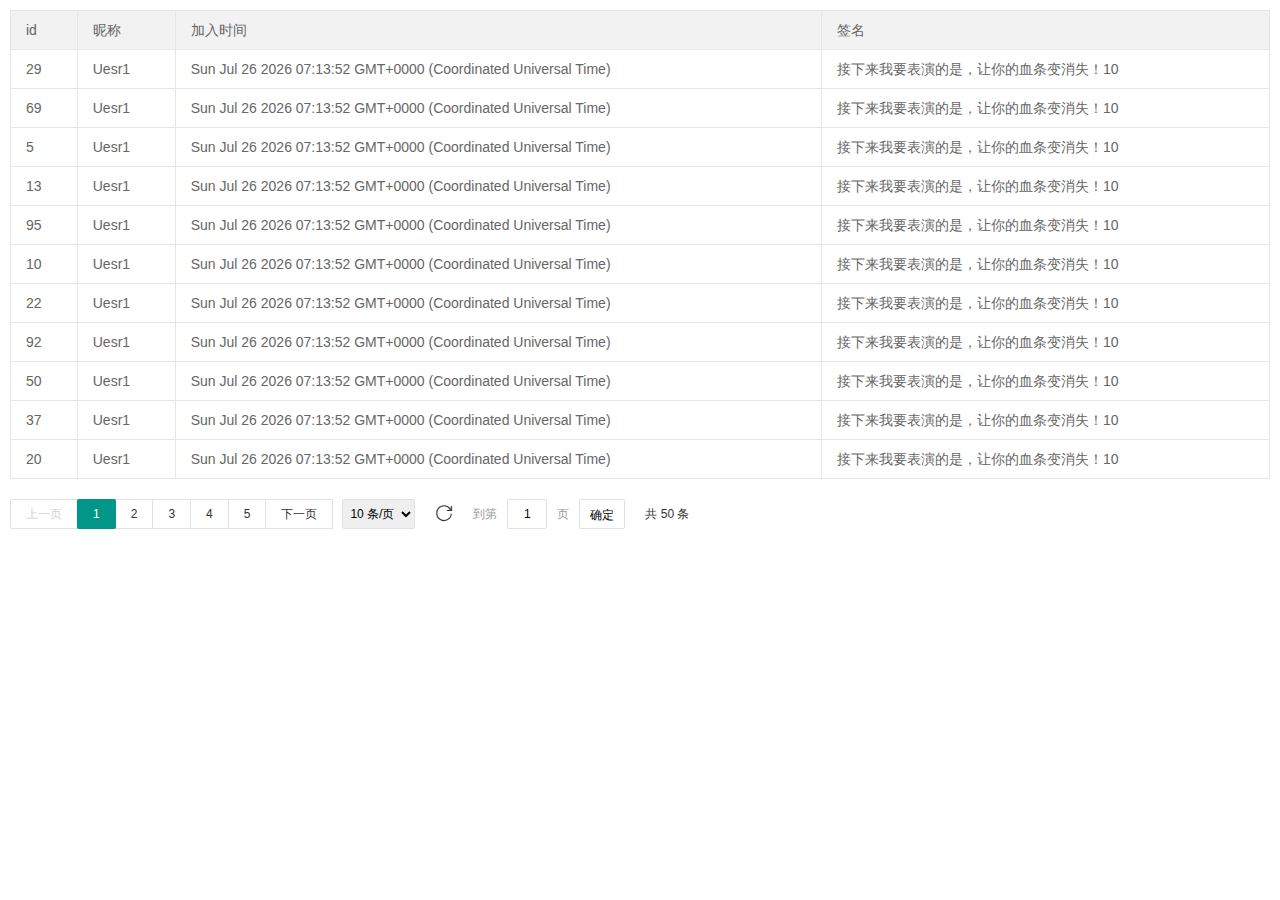
<file: layui/component/userLists.html>
<!DOCTYPE html>
<html>

	<head>
		<meta charset="utf-8">
		<meta name="viewport" content="width=device-width, initial-scale=1, maximum-scale=1">
		<title>用户管理</title>

		<link rel="stylesheet" type="text/css" href="../css/reset.css" />
		<link rel="stylesheet" href="../css/layui.css">
		<style type="text/css">
			body {
				margin: 10px;
				overflow: auto!important;
			}
		</style>
	</head>

	<body class="layui-layout-body">
		<div class="layui-layout layui-layout-admin">
			<table class="layui-table">
				<thead>
					<tr>
						<th>id</th>
						<th>昵称</th>
						<th>加入时间</th>
						<th>签名</th>
						<!--<th>操作</th>-->
					</tr>
				</thead>
				<tbody class="tablebox">

				</tbody>
			</table>
			<div id="test1"></div>
		</div>
		<script src="../js/jquery.min.js"></script>
		<script src="../layui.js"></script>
		<script src="../js/index.js"></script>
		<script>
			layui.use('laypage', function() {
				var laypage = layui.laypage;
				//执行一个laypage实例
				laypage.render({
					elem: 'test1', //注意，这里的 test1 是 ID，不用加 # 号
					count: 50, //数据总数，从服务端得到
					limit: 10,
					limits: [10, 20, 30],
					curr: location.hash.replace('#!fenye=', ''), //获取起始页
					layout: ['prev', 'page', 'next', 'limit', 'refresh', 'skip', 'count'],
					hash: 'fenye', //自定义hash值
					jump: function(obj, first) {
						//obj包含了当前分页的所有参数，比如：
						console.log(obj.curr); //得到当前页，以便向服务端请求对应页的数据。
						console.log(obj.limit); //得到每页显示的条数
						mkobj(obj.curr, obj.limit)
						//首次不执行
						if(!first) {
							console.log(obj)
							mkobj(obj.curr, obj.limit)
							//do something
						}
					}
				});
			});
			var lenght = 10;
			var name = "Uesr";
			var nowtime = new Date();
			var id = Math.random() * 100;
			var text = "接下来我要表演的是，让你的血条变消失！";
			var btnhtml = '<a class="layui-btn layui-btn-primary layui-btn-xs" lay-event="detail">查看</a>' +
				'<a class="layui-btn layui-btn-xs" lay-event="edit">编辑</a>' +
				'<a class="layui-btn layui-btn-danger layui-btn-xs" lay-event="del">删除</a>' +
				'<a class="layui-btn layui-btn-xs" lay-event="stop">停止</a>';
			function mkobj(page,limit){
				var lihtml = "";
				for(var i = 0; i <= lenght; i++) {
					lihtml += '<tr>' +
						'<td>' + Math.round(Math.random() * 100) + '</td>' +
						'<td>' + name + page + '</td>' +
						'<td>' + nowtime + '</td>' +
						'<td>' + text + (limit * page) + '</td>' +
						//		'<td>'+btnhtml+'</td>'+
						'</tr>';
				}
				$('.tablebox').html(lihtml);
			}
		</script>
	</body>

</html>
</file>
<file: layui/css/layui.css>
/** layui-v2.4.3 MIT License By https://www.layui.com */
 .layui-inline,img{display:inline-block;vertical-align:middle}h1,h2,h3,h4,h5,h6{font-weight:400}.layui-edge,.layui-header,.layui-inline,.layui-main{position:relative}.layui-btn,.layui-edge,.layui-inline,img{vertical-align:middle}.layui-btn,.layui-disabled,.layui-icon,.layui-unselect{-webkit-user-select:none;-ms-user-select:none;-moz-user-select:none}blockquote,body,button,dd,div,dl,dt,form,h1,h2,h3,h4,h5,h6,input,li,ol,p,pre,td,textarea,th,ul{margin:0;padding:0;-webkit-tap-highlight-color:rgba(0,0,0,0)}a:active,a:hover{outline:0}img{border:none}li{list-style:none}table{border-collapse:collapse;border-spacing:0}h4,h5,h6{font-size:100%}button,input,optgroup,option,select,textarea{font-family:inherit;font-size:inherit;font-style:inherit;font-weight:inherit;outline:0}pre{white-space:pre-wrap;white-space:-moz-pre-wrap;white-space:-pre-wrap;white-space:-o-pre-wrap;word-wrap:break-word}body{line-height:24px;font:14px Helvetica Neue,Helvetica,PingFang SC,Tahoma,Arial,sans-serif}hr{height:1px;margin:10px 0;border:0;clear:both}a{color:#333;text-decoration:none}a:hover{color:#777}a cite{font-style:normal;*cursor:pointer}.layui-border-box,.layui-border-box *{box-sizing:border-box}.layui-box,.layui-box *{box-sizing:content-box}.layui-clear{clear:both;*zoom:1}.layui-clear:after{content:'\20';clear:both;*zoom:1;display:block;height:0}.layui-inline{*display:inline;*zoom:1}.layui-edge{display:inline-block;width:0;height:0;border-width:6px;border-style:dashed;border-color:transparent;overflow:hidden}.layui-edge-top{top:-4px;border-bottom-color:#999;border-bottom-style:solid}.layui-edge-right{border-left-color:#999;border-left-style:solid}.layui-edge-bottom{top:2px;border-top-color:#999;border-top-style:solid}.layui-edge-left{border-right-color:#999;border-right-style:solid}.layui-elip{text-overflow:ellipsis;overflow:hidden;white-space:nowrap}.layui-disabled,.layui-disabled:hover{color:#d2d2d2!important;cursor:not-allowed!important}.layui-circle{border-radius:100%}.layui-show{display:block!important}.layui-hide{display:none!important}@font-face{font-family:layui-icon;src:url(../font/iconfont.eot?v=240);src:url(../font/iconfont.eot?v=240#iefix) format('embedded-opentype'),url(../font/iconfont.svg?v=240#iconfont) format('svg'),url(../font/iconfont.woff?v=240) format('woff'),url(../font/iconfont.ttf?v=240) format('truetype')}.layui-icon{font-family:layui-icon!important;font-size:16px;font-style:normal;-webkit-font-smoothing:antialiased;-moz-osx-font-smoothing:grayscale}.layui-icon-reply-fill:before{content:"\e611"}.layui-icon-set-fill:before{content:"\e614"}.layui-icon-menu-fill:before{content:"\e60f"}.layui-icon-search:before{content:"\e615"}.layui-icon-share:before{content:"\e641"}.layui-icon-set-sm:before{content:"\e620"}.layui-icon-engine:before{content:"\e628"}.layui-icon-close:before{content:"\1006"}.layui-icon-close-fill:before{content:"\1007"}.layui-icon-chart-screen:before{content:"\e629"}.layui-icon-star:before{content:"\e600"}.layui-icon-circle-dot:before{content:"\e617"}.layui-icon-chat:before{content:"\e606"}.layui-icon-release:before{content:"\e609"}.layui-icon-list:before{content:"\e60a"}.layui-icon-chart:before{content:"\e62c"}.layui-icon-ok-circle:before{content:"\1005"}.layui-icon-layim-theme:before{content:"\e61b"}.layui-icon-table:before{content:"\e62d"}.layui-icon-right:before{content:"\e602"}.layui-icon-left:before{content:"\e603"}.layui-icon-cart-simple:before{content:"\e698"}.layui-icon-face-cry:before{content:"\e69c"}.layui-icon-face-smile:before{content:"\e6af"}.layui-icon-survey:before{content:"\e6b2"}.layui-icon-tree:before{content:"\e62e"}.layui-icon-upload-circle:before{content:"\e62f"}.layui-icon-add-circle:before{content:"\e61f"}.layui-icon-download-circle:before{content:"\e601"}.layui-icon-templeate-1:before{content:"\e630"}.layui-icon-util:before{content:"\e631"}.layui-icon-face-surprised:before{content:"\e664"}.layui-icon-edit:before{content:"\e642"}.layui-icon-speaker:before{content:"\e645"}.layui-icon-down:before{content:"\e61a"}.layui-icon-file:before{content:"\e621"}.layui-icon-layouts:before{content:"\e632"}.layui-icon-rate-half:before{content:"\e6c9"}.layui-icon-add-circle-fine:before{content:"\e608"}.layui-icon-prev-circle:before{content:"\e633"}.layui-icon-read:before{content:"\e705"}.layui-icon-404:before{content:"\e61c"}.layui-icon-carousel:before{content:"\e634"}.layui-icon-help:before{content:"\e607"}.layui-icon-code-circle:before{content:"\e635"}.layui-icon-water:before{content:"\e636"}.layui-icon-username:before{content:"\e66f"}.layui-icon-find-fill:before{content:"\e670"}.layui-icon-about:before{content:"\e60b"}.layui-icon-location:before{content:"\e715"}.layui-icon-up:before{content:"\e619"}.layui-icon-pause:before{content:"\e651"}.layui-icon-date:before{content:"\e637"}.layui-icon-layim-uploadfile:before{content:"\e61d"}.layui-icon-delete:before{content:"\e640"}.layui-icon-play:before{content:"\e652"}.layui-icon-top:before{content:"\e604"}.layui-icon-friends:before{content:"\e612"}.layui-icon-refresh-3:before{content:"\e9aa"}.layui-icon-ok:before{content:"\e605"}.layui-icon-layer:before{content:"\e638"}.layui-icon-face-smile-fine:before{content:"\e60c"}.layui-icon-dollar:before{content:"\e659"}.layui-icon-group:before{content:"\e613"}.layui-icon-layim-download:before{content:"\e61e"}.layui-icon-picture-fine:before{content:"\e60d"}.layui-icon-link:before{content:"\e64c"}.layui-icon-diamond:before{content:"\e735"}.layui-icon-log:before{content:"\e60e"}.layui-icon-rate-solid:before{content:"\e67a"}.layui-icon-fonts-del:before{content:"\e64f"}.layui-icon-unlink:before{content:"\e64d"}.layui-icon-fonts-clear:before{content:"\e639"}.layui-icon-triangle-r:before{content:"\e623"}.layui-icon-circle:before{content:"\e63f"}.layui-icon-radio:before{content:"\e643"}.layui-icon-align-center:before{content:"\e647"}.layui-icon-align-right:before{content:"\e648"}.layui-icon-align-left:before{content:"\e649"}.layui-icon-loading-1:before{content:"\e63e"}.layui-icon-return:before{content:"\e65c"}.layui-icon-fonts-strong:before{content:"\e62b"}.layui-icon-upload:before{content:"\e67c"}.layui-icon-dialogue:before{content:"\e63a"}.layui-icon-video:before{content:"\e6ed"}.layui-icon-headset:before{content:"\e6fc"}.layui-icon-cellphone-fine:before{content:"\e63b"}.layui-icon-add-1:before{content:"\e654"}.layui-icon-face-smile-b:before{content:"\e650"}.layui-icon-fonts-html:before{content:"\e64b"}.layui-icon-form:before{content:"\e63c"}.layui-icon-cart:before{content:"\e657"}.layui-icon-camera-fill:before{content:"\e65d"}.layui-icon-tabs:before{content:"\e62a"}.layui-icon-fonts-code:before{content:"\e64e"}.layui-icon-fire:before{content:"\e756"}.layui-icon-set:before{content:"\e716"}.layui-icon-fonts-u:before{content:"\e646"}.layui-icon-triangle-d:before{content:"\e625"}.layui-icon-tips:before{content:"\e702"}.layui-icon-picture:before{content:"\e64a"}.layui-icon-more-vertical:before{content:"\e671"}.layui-icon-flag:before{content:"\e66c"}.layui-icon-loading:before{content:"\e63d"}.layui-icon-fonts-i:before{content:"\e644"}.layui-icon-refresh-1:before{content:"\e666"}.layui-icon-rmb:before{content:"\e65e"}.layui-icon-home:before{content:"\e68e"}.layui-icon-user:before{content:"\e770"}.layui-icon-notice:before{content:"\e667"}.layui-icon-login-weibo:before{content:"\e675"}.layui-icon-voice:before{content:"\e688"}.layui-icon-upload-drag:before{content:"\e681"}.layui-icon-login-qq:before{content:"\e676"}.layui-icon-snowflake:before{content:"\e6b1"}.layui-icon-file-b:before{content:"\e655"}.layui-icon-template:before{content:"\e663"}.layui-icon-auz:before{content:"\e672"}.layui-icon-console:before{content:"\e665"}.layui-icon-app:before{content:"\e653"}.layui-icon-prev:before{content:"\e65a"}.layui-icon-website:before{content:"\e7ae"}.layui-icon-next:before{content:"\e65b"}.layui-icon-component:before{content:"\e857"}.layui-icon-more:before{content:"\e65f"}.layui-icon-login-wechat:before{content:"\e677"}.layui-icon-shrink-right:before{content:"\e668"}.layui-icon-spread-left:before{content:"\e66b"}.layui-icon-camera:before{content:"\e660"}.layui-icon-note:before{content:"\e66e"}.layui-icon-refresh:before{content:"\e669"}.layui-icon-female:before{content:"\e661"}.layui-icon-male:before{content:"\e662"}.layui-icon-password:before{content:"\e673"}.layui-icon-senior:before{content:"\e674"}.layui-icon-theme:before{content:"\e66a"}.layui-icon-tread:before{content:"\e6c5"}.layui-icon-praise:before{content:"\e6c6"}.layui-icon-star-fill:before{content:"\e658"}.layui-icon-rate:before{content:"\e67b"}.layui-icon-template-1:before{content:"\e656"}.layui-icon-vercode:before{content:"\e679"}.layui-icon-cellphone:before{content:"\e678"}.layui-icon-screen-full:before{content:"\e622"}.layui-icon-screen-restore:before{content:"\e758"}.layui-icon-cols:before{content:"\e610"}.layui-icon-export:before{content:"\e67d"}.layui-icon-print:before{content:"\e66d"}.layui-icon-slider:before{content:"\e714"}.layui-main{width:1140px;margin:0 auto}.layui-header{z-index:1000;height:60px}.layui-header a:hover{transition:all .5s;-webkit-transition:all .5s}.layui-side{position:fixed;left:0;top:0;bottom:0;z-index:999;width:200px;overflow-x:hidden}.layui-side-scroll{position:relative;width:220px;height:100%;overflow-x:hidden}.layui-body{position:absolute;left:200px;right:0;top:0;bottom:0;z-index:998;width:auto;overflow:hidden;overflow-y:auto;box-sizing:border-box}.layui-layout-body{overflow:hidden}.layui-layout-admin .layui-header{background-color:#23262E}.layui-layout-admin .layui-side{top:60px;width:200px;overflow-x:hidden}.layui-layout-admin .layui-body{top:60px;bottom:44px}.layui-layout-admin .layui-main{width:auto;margin:0 15px}.layui-layout-admin .layui-footer{position:fixed;left:200px;right:0;bottom:0;height:44px;line-height:44px;padding:0 15px;background-color:#eee}.layui-layout-admin .layui-logo{position:absolute;left:0;top:0;width:200px;height:100%;line-height:60px;text-align:center;color:#009688;font-size:16px}.layui-layout-admin .layui-header .layui-nav{background:0 0}.layui-layout-left{position:absolute!important;left:200px;top:0}.layui-layout-right{position:absolute!important;right:0;top:0}.layui-container{position:relative;margin:0 auto;padding:0 15px;box-sizing:border-box}.layui-fluid{position:relative;margin:0 auto;padding:0 15px}.layui-row:after,.layui-row:before{content:'';display:block;clear:both}.layui-col-lg1,.layui-col-lg10,.layui-col-lg11,.layui-col-lg12,.layui-col-lg2,.layui-col-lg3,.layui-col-lg4,.layui-col-lg5,.layui-col-lg6,.layui-col-lg7,.layui-col-lg8,.layui-col-lg9,.layui-col-md1,.layui-col-md10,.layui-col-md11,.layui-col-md12,.layui-col-md2,.layui-col-md3,.layui-col-md4,.layui-col-md5,.layui-col-md6,.layui-col-md7,.layui-col-md8,.layui-col-md9,.layui-col-sm1,.layui-col-sm10,.layui-col-sm11,.layui-col-sm12,.layui-col-sm2,.layui-col-sm3,.layui-col-sm4,.layui-col-sm5,.layui-col-sm6,.layui-col-sm7,.layui-col-sm8,.layui-col-sm9,.layui-col-xs1,.layui-col-xs10,.layui-col-xs11,.layui-col-xs12,.layui-col-xs2,.layui-col-xs3,.layui-col-xs4,.layui-col-xs5,.layui-col-xs6,.layui-col-xs7,.layui-col-xs8,.layui-col-xs9{position:relative;display:block;box-sizing:border-box}.layui-col-xs1,.layui-col-xs10,.layui-col-xs11,.layui-col-xs12,.layui-col-xs2,.layui-col-xs3,.layui-col-xs4,.layui-col-xs5,.layui-col-xs6,.layui-col-xs7,.layui-col-xs8,.layui-col-xs9{float:left}.layui-col-xs1{width:8.33333333%}.layui-col-xs2{width:16.66666667%}.layui-col-xs3{width:25%}.layui-col-xs4{width:33.33333333%}.layui-col-xs5{width:41.66666667%}.layui-col-xs6{width:50%}.layui-col-xs7{width:58.33333333%}.layui-col-xs8{width:66.66666667%}.layui-col-xs9{width:75%}.layui-col-xs10{width:83.33333333%}.layui-col-xs11{width:91.66666667%}.layui-col-xs12{width:100%}.layui-col-xs-offset1{margin-left:8.33333333%}.layui-col-xs-offset2{margin-left:16.66666667%}.layui-col-xs-offset3{margin-left:25%}.layui-col-xs-offset4{margin-left:33.33333333%}.layui-col-xs-offset5{margin-left:41.66666667%}.layui-col-xs-offset6{margin-left:50%}.layui-col-xs-offset7{margin-left:58.33333333%}.layui-col-xs-offset8{margin-left:66.66666667%}.layui-col-xs-offset9{margin-left:75%}.layui-col-xs-offset10{margin-left:83.33333333%}.layui-col-xs-offset11{margin-left:91.66666667%}.layui-col-xs-offset12{margin-left:100%}@media screen and (max-width:768px){.layui-hide-xs{display:none!important}.layui-show-xs-block{display:block!important}.layui-show-xs-inline{display:inline!important}.layui-show-xs-inline-block{display:inline-block!important}}@media screen and (min-width:768px){.layui-container{width:750px}.layui-hide-sm{display:none!important}.layui-show-sm-block{display:block!important}.layui-show-sm-inline{display:inline!important}.layui-show-sm-inline-block{display:inline-block!important}.layui-col-sm1,.layui-col-sm10,.layui-col-sm11,.layui-col-sm12,.layui-col-sm2,.layui-col-sm3,.layui-col-sm4,.layui-col-sm5,.layui-col-sm6,.layui-col-sm7,.layui-col-sm8,.layui-col-sm9{float:left}.layui-col-sm1{width:8.33333333%}.layui-col-sm2{width:16.66666667%}.layui-col-sm3{width:25%}.layui-col-sm4{width:33.33333333%}.layui-col-sm5{width:41.66666667%}.layui-col-sm6{width:50%}.layui-col-sm7{width:58.33333333%}.layui-col-sm8{width:66.66666667%}.layui-col-sm9{width:75%}.layui-col-sm10{width:83.33333333%}.layui-col-sm11{width:91.66666667%}.layui-col-sm12{width:100%}.layui-col-sm-offset1{margin-left:8.33333333%}.layui-col-sm-offset2{margin-left:16.66666667%}.layui-col-sm-offset3{margin-left:25%}.layui-col-sm-offset4{margin-left:33.33333333%}.layui-col-sm-offset5{margin-left:41.66666667%}.layui-col-sm-offset6{margin-left:50%}.layui-col-sm-offset7{margin-left:58.33333333%}.layui-col-sm-offset8{margin-left:66.66666667%}.layui-col-sm-offset9{margin-left:75%}.layui-col-sm-offset10{margin-left:83.33333333%}.layui-col-sm-offset11{margin-left:91.66666667%}.layui-col-sm-offset12{margin-left:100%}}@media screen and (min-width:992px){.layui-container{width:970px}.layui-hide-md{display:none!important}.layui-show-md-block{display:block!important}.layui-show-md-inline{display:inline!important}.layui-show-md-inline-block{display:inline-block!important}.layui-col-md1,.layui-col-md10,.layui-col-md11,.layui-col-md12,.layui-col-md2,.layui-col-md3,.layui-col-md4,.layui-col-md5,.layui-col-md6,.layui-col-md7,.layui-col-md8,.layui-col-md9{float:left}.layui-col-md1{width:8.33333333%}.layui-col-md2{width:16.66666667%}.layui-col-md3{width:25%}.layui-col-md4{width:33.33333333%}.layui-col-md5{width:41.66666667%}.layui-col-md6{width:50%}.layui-col-md7{width:58.33333333%}.layui-col-md8{width:66.66666667%}.layui-col-md9{width:75%}.layui-col-md10{width:83.33333333%}.layui-col-md11{width:91.66666667%}.layui-col-md12{width:100%}.layui-col-md-offset1{margin-left:8.33333333%}.layui-col-md-offset2{margin-left:16.66666667%}.layui-col-md-offset3{margin-left:25%}.layui-col-md-offset4{margin-left:33.33333333%}.layui-col-md-offset5{margin-left:41.66666667%}.layui-col-md-offset6{margin-left:50%}.layui-col-md-offset7{margin-left:58.33333333%}.layui-col-md-offset8{margin-left:66.66666667%}.layui-col-md-offset9{margin-left:75%}.layui-col-md-offset10{margin-left:83.33333333%}.layui-col-md-offset11{margin-left:91.66666667%}.layui-col-md-offset12{margin-left:100%}}@media screen and (min-width:1200px){.layui-container{width:1170px}.layui-hide-lg{display:none!important}.layui-show-lg-block{display:block!important}.layui-show-lg-inline{display:inline!important}.layui-show-lg-inline-block{display:inline-block!important}.layui-col-lg1,.layui-col-lg10,.layui-col-lg11,.layui-col-lg12,.layui-col-lg2,.layui-col-lg3,.layui-col-lg4,.layui-col-lg5,.layui-col-lg6,.layui-col-lg7,.layui-col-lg8,.layui-col-lg9{float:left}.layui-col-lg1{width:8.33333333%}.layui-col-lg2{width:16.66666667%}.layui-col-lg3{width:25%}.layui-col-lg4{width:33.33333333%}.layui-col-lg5{width:41.66666667%}.layui-col-lg6{width:50%}.layui-col-lg7{width:58.33333333%}.layui-col-lg8{width:66.66666667%}.layui-col-lg9{width:75%}.layui-col-lg10{width:83.33333333%}.layui-col-lg11{width:91.66666667%}.layui-col-lg12{width:100%}.layui-col-lg-offset1{margin-left:8.33333333%}.layui-col-lg-offset2{margin-left:16.66666667%}.layui-col-lg-offset3{margin-left:25%}.layui-col-lg-offset4{margin-left:33.33333333%}.layui-col-lg-offset5{margin-left:41.66666667%}.layui-col-lg-offset6{margin-left:50%}.layui-col-lg-offset7{margin-left:58.33333333%}.layui-col-lg-offset8{margin-left:66.66666667%}.layui-col-lg-offset9{margin-left:75%}.layui-col-lg-offset10{margin-left:83.33333333%}.layui-col-lg-offset11{margin-left:91.66666667%}.layui-col-lg-offset12{margin-left:100%}}.layui-col-space1{margin:-.5px}.layui-col-space1>*{padding:.5px}.layui-col-space3{margin:-1.5px}.layui-col-space3>*{padding:1.5px}.layui-col-space5{margin:-2.5px}.layui-col-space5>*{padding:2.5px}.layui-col-space8{margin:-3.5px}.layui-col-space8>*{padding:3.5px}.layui-col-space10{margin:-5px}.layui-col-space10>*{padding:5px}.layui-col-space12{margin:-6px}.layui-col-space12>*{padding:6px}.layui-col-space15{margin:-7.5px}.layui-col-space15>*{padding:7.5px}.layui-col-space18{margin:-9px}.layui-col-space18>*{padding:9px}.layui-col-space20{margin:-10px}.layui-col-space20>*{padding:10px}.layui-col-space22{margin:-11px}.layui-col-space22>*{padding:11px}.layui-col-space25{margin:-12.5px}.layui-col-space25>*{padding:12.5px}.layui-col-space30{margin:-15px}.layui-col-space30>*{padding:15px}.layui-btn,.layui-input,.layui-select,.layui-textarea,.layui-upload-button{outline:0;-webkit-appearance:none;transition:all .3s;-webkit-transition:all .3s;box-sizing:border-box}.layui-elem-quote{margin-bottom:10px;padding:15px;line-height:22px;border-left:5px solid #009688;border-radius:0 2px 2px 0;background-color:#f2f2f2}.layui-quote-nm{border-style:solid;border-width:1px 1px 1px 5px;background:0 0}.layui-elem-field{margin-bottom:10px;padding:0;border-width:1px;border-style:solid}.layui-elem-field legend{margin-left:20px;padding:0 10px;font-size:20px;font-weight:300}.layui-field-title{margin:10px 0 20px;border-width:1px 0 0}.layui-field-box{padding:10px 15px}.layui-field-title .layui-field-box{padding:10px 0}.layui-progress{position:relative;height:6px;border-radius:20px;background-color:#e2e2e2}.layui-progress-bar{position:absolute;left:0;top:0;width:0;max-width:100%;height:6px;border-radius:20px;text-align:right;background-color:#5FB878;transition:all .3s;-webkit-transition:all .3s}.layui-progress-big,.layui-progress-big .layui-progress-bar{height:18px;line-height:18px}.layui-progress-text{position:relative;top:-20px;line-height:18px;font-size:12px;color:#666}.layui-progress-big .layui-progress-text{position:static;padding:0 10px;color:#fff}.layui-collapse{border-width:1px;border-style:solid;border-radius:2px}.layui-colla-content,.layui-colla-item{border-top-width:1px;border-top-style:solid}.layui-colla-item:first-child{border-top:none}.layui-colla-title{position:relative;height:42px;line-height:42px;padding:0 15px 0 35px;color:#333;background-color:#f2f2f2;cursor:pointer;font-size:14px;overflow:hidden}.layui-colla-content{display:none;padding:10px 15px;line-height:22px;color:#666}.layui-colla-icon{position:absolute;left:15px;top:0;font-size:14px}.layui-card{margin-bottom:15px;border-radius:2px;background-color:#fff;box-shadow:0 1px 2px 0 rgba(0,0,0,.05)}.layui-card:last-child{margin-bottom:0}.layui-card-header{position:relative;height:42px;line-height:42px;padding:0 15px;border-bottom:1px solid #f6f6f6;color:#333;border-radius:2px 2px 0 0;font-size:14px}.layui-bg-black,.layui-bg-blue,.layui-bg-cyan,.layui-bg-green,.layui-bg-orange,.layui-bg-red{color:#fff!important}.layui-card-body{position:relative;padding:10px 15px;line-height:24px}.layui-card-body[pad15]{padding:15px}.layui-card-body[pad20]{padding:20px}.layui-card-body .layui-table{margin:5px 0}.layui-card .layui-tab{margin:0}.layui-panel-window{position:relative;padding:15px;border-radius:0;border-top:5px solid #E6E6E6;background-color:#fff}.layui-auxiliar-moving{position:fixed;left:0;right:0;top:0;bottom:0;width:100%;height:100%;background:0 0;z-index:9999999999}.layui-form-label,.layui-form-mid,.layui-form-select,.layui-input-block,.layui-input-inline,.layui-textarea{position:relative}.layui-bg-red{background-color:#FF5722!important}.layui-bg-orange{background-color:#FFB800!important}.layui-bg-green{background-color:#009688!important}.layui-bg-cyan{background-color:#2F4056!important}.layui-bg-blue{background-color:#1E9FFF!important}.layui-bg-black{background-color:#393D49!important}.layui-bg-gray{background-color:#eee!important;color:#666!important}.layui-badge-rim,.layui-colla-content,.layui-colla-item,.layui-collapse,.layui-elem-field,.layui-form-pane .layui-form-item[pane],.layui-form-pane .layui-form-label,.layui-input,.layui-layedit,.layui-layedit-tool,.layui-quote-nm,.layui-select,.layui-tab-bar,.layui-tab-card,.layui-tab-title,.layui-tab-title .layui-this:after,.layui-textarea{border-color:#e6e6e6}.layui-timeline-item:before,hr{background-color:#e6e6e6}.layui-text{line-height:22px;font-size:14px;color:#666}.layui-text h1,.layui-text h2,.layui-text h3{font-weight:500;color:#333}.layui-text h1{font-size:30px}.layui-text h2{font-size:24px}.layui-text h3{font-size:18px}.layui-text a:not(.layui-btn){color:#01AAED}.layui-text a:not(.layui-btn):hover{text-decoration:underline}.layui-text ul{padding:5px 0 5px 15px}.layui-text ul li{margin-top:5px;list-style-type:disc}.layui-text em,.layui-word-aux{color:#999!important;padding:0 5px!important}.layui-btn{display:inline-block;height:38px;line-height:38px;padding:0 18px;background-color:#009688;color:#fff;white-space:nowrap;text-align:center;font-size:14px;border:none;border-radius:2px;cursor:pointer}.layui-btn:hover{opacity:.8;filter:alpha(opacity=80);color:#fff}.layui-btn:active{opacity:1;filter:alpha(opacity=100)}.layui-btn+.layui-btn{margin-left:10px}.layui-btn-container{font-size:0}.layui-btn-container .layui-btn{margin-right:10px;margin-bottom:10px}.layui-btn-container .layui-btn+.layui-btn{margin-left:0}.layui-table .layui-btn-container .layui-btn{margin-bottom:9px}.layui-btn-radius{border-radius:100px}.layui-btn .layui-icon{margin-right:3px;font-size:18px;vertical-align:bottom;vertical-align:middle\9}.layui-btn-primary{border:1px solid #C9C9C9;background-color:#fff;color:#555}.layui-btn-primary:hover{border-color:#009688;color:#333}.layui-btn-normal{background-color:#1E9FFF}.layui-btn-warm{background-color:#FFB800}.layui-btn-danger{background-color:#FF5722}.layui-btn-disabled,.layui-btn-disabled:active,.layui-btn-disabled:hover{border:1px solid #e6e6e6;background-color:#FBFBFB;color:#C9C9C9;cursor:not-allowed;opacity:1}.layui-btn-lg{height:44px;line-height:44px;padding:0 25px;font-size:16px}.layui-btn-sm{height:30px;line-height:30px;padding:0 10px;font-size:12px}.layui-btn-sm i{font-size:16px!important}.layui-btn-xs{height:22px;line-height:22px;padding:0 5px;font-size:12px}.layui-btn-xs i{font-size:14px!important}.layui-btn-group{display:inline-block;vertical-align:middle;font-size:0}.layui-btn-group .layui-btn{margin-left:0!important;margin-right:0!important;border-left:1px solid rgba(255,255,255,.5);border-radius:0}.layui-btn-group .layui-btn-primary{border-left:none}.layui-btn-group .layui-btn-primary:hover{border-color:#C9C9C9;color:#009688}.layui-btn-group .layui-btn:first-child{border-left:none;border-radius:2px 0 0 2px}.layui-btn-group .layui-btn-primary:first-child{border-left:1px solid #c9c9c9}.layui-btn-group .layui-btn:last-child{border-radius:0 2px 2px 0}.layui-btn-group .layui-btn+.layui-btn{margin-left:0}.layui-btn-group+.layui-btn-group{margin-left:10px}.layui-btn-fluid{width:100%}.layui-input,.layui-select,.layui-textarea{height:38px;line-height:1.3;line-height:38px\9;border-width:1px;border-style:solid;background-color:#fff;border-radius:2px}.layui-input::-webkit-input-placeholder,.layui-select::-webkit-input-placeholder,.layui-textarea::-webkit-input-placeholder{line-height:1.3}.layui-input,.layui-textarea{display:block;width:100%;padding-left:10px}.layui-input:hover,.layui-textarea:hover{border-color:#D2D2D2!important}.layui-input:focus,.layui-textarea:focus{border-color:#C9C9C9!important}.layui-textarea{min-height:100px;height:auto;line-height:20px;padding:6px 10px;resize:vertical}.layui-select{padding:0 10px}.layui-form input[type=checkbox],.layui-form input[type=radio],.layui-form select{display:none}.layui-form [lay-ignore]{display:initial}.layui-form-item{margin-bottom:15px;clear:both;*zoom:1}.layui-form-item:after{content:'\20';clear:both;*zoom:1;display:block;height:0}.layui-form-label{float:left;display:block;padding:9px 15px;width:80px;font-weight:400;line-height:20px;text-align:right}.layui-form-label-col{display:block;float:none;padding:9px 0;line-height:20px;text-align:left}.layui-form-item .layui-inline{margin-bottom:5px;margin-right:10px}.layui-input-block{margin-left:110px;min-height:36px}.layui-input-inline{display:inline-block;vertical-align:middle}.layui-form-item .layui-input-inline{float:left;width:190px;margin-right:10px}.layui-form-text .layui-input-inline{width:auto}.layui-form-mid{float:left;display:block;padding:9px 0!important;line-height:20px;margin-right:10px}.layui-form-danger+.layui-form-select .layui-input,.layui-form-danger:focus{border-color:#FF5722!important}.layui-form-select .layui-input{padding-right:30px;cursor:pointer}.layui-form-select .layui-edge{position:absolute;right:10px;top:50%;margin-top:-3px;cursor:pointer;border-width:6px;border-top-color:#c2c2c2;border-top-style:solid;transition:all .3s;-webkit-transition:all .3s}.layui-form-select dl{display:none;position:absolute;left:0;top:42px;padding:5px 0;z-index:899;min-width:100%;border:1px solid #d2d2d2;max-height:300px;overflow-y:auto;background-color:#fff;border-radius:2px;box-shadow:0 2px 4px rgba(0,0,0,.12);box-sizing:border-box}.layui-form-select dl dd,.layui-form-select dl dt{padding:0 10px;line-height:36px;white-space:nowrap;overflow:hidden;text-overflow:ellipsis}.layui-form-select dl dt{font-size:12px;color:#999}.layui-form-select dl dd{cursor:pointer}.layui-form-select dl dd:hover{background-color:#f2f2f2;-webkit-transition:.5s all;transition:.5s all}.layui-form-select .layui-select-group dd{padding-left:20px}.layui-form-select dl dd.layui-select-tips{padding-left:10px!important;color:#999}.layui-form-select dl dd.layui-this{background-color:#5FB878;color:#fff}.layui-form-checkbox,.layui-form-select dl dd.layui-disabled{background-color:#fff}.layui-form-selected dl{display:block}.layui-form-checkbox,.layui-form-checkbox *,.layui-form-switch{display:inline-block;vertical-align:middle}.layui-form-selected .layui-edge{margin-top:-9px;-webkit-transform:rotate(180deg);transform:rotate(180deg);margin-top:-3px\9}:root .layui-form-selected .layui-edge{margin-top:-9px\0/IE9}.layui-form-selectup dl{top:auto;bottom:42px}.layui-select-none{margin:5px 0;text-align:center;color:#999}.layui-select-disabled .layui-disabled{border-color:#eee!important}.layui-select-disabled .layui-edge{border-top-color:#d2d2d2}.layui-form-checkbox{position:relative;height:30px;line-height:30px;margin-right:10px;padding-right:30px;cursor:pointer;font-size:0;-webkit-transition:.1s linear;transition:.1s linear;box-sizing:border-box}.layui-form-checkbox span{padding:0 10px;height:100%;font-size:14px;border-radius:2px 0 0 2px;background-color:#d2d2d2;color:#fff;overflow:hidden;white-space:nowrap;text-overflow:ellipsis}.layui-form-checkbox:hover span{background-color:#c2c2c2}.layui-form-checkbox i{position:absolute;right:0;top:0;width:30px;height:28px;border:1px solid #d2d2d2;border-left:none;border-radius:0 2px 2px 0;color:#fff;font-size:20px;text-align:center}.layui-form-checkbox:hover i{border-color:#c2c2c2;color:#c2c2c2}.layui-form-checked,.layui-form-checked:hover{border-color:#5FB878}.layui-form-checked span,.layui-form-checked:hover span{background-color:#5FB878}.layui-form-checked i,.layui-form-checked:hover i{color:#5FB878}.layui-form-item .layui-form-checkbox{margin-top:4px}.layui-form-checkbox[lay-skin=primary]{height:auto!important;line-height:normal!important;min-width:18px;min-height:18px;border:none!important;margin-right:0;padding-left:28px;padding-right:0;background:0 0}.layui-form-checkbox[lay-skin=primary] span{padding-left:0;padding-right:15px;line-height:18px;background:0 0;color:#666}.layui-form-checkbox[lay-skin=primary] i{right:auto;left:0;width:16px;height:16px;line-height:16px;border:1px solid #d2d2d2;font-size:12px;border-radius:2px;background-color:#fff;-webkit-transition:.1s linear;transition:.1s linear}.layui-form-checkbox[lay-skin=primary]:hover i{border-color:#5FB878;color:#fff}.layui-form-checked[lay-skin=primary] i{border-color:#5FB878;background-color:#5FB878;color:#fff}.layui-checkbox-disbaled[lay-skin=primary] span{background:0 0!important;color:#c2c2c2}.layui-checkbox-disbaled[lay-skin=primary]:hover i{border-color:#d2d2d2}.layui-form-item .layui-form-checkbox[lay-skin=primary]{margin-top:10px}.layui-form-switch{position:relative;height:22px;line-height:22px;min-width:35px;padding:0 5px;margin-top:8px;border:1px solid #d2d2d2;border-radius:20px;cursor:pointer;background-color:#fff;-webkit-transition:.1s linear;transition:.1s linear}.layui-form-switch i{position:absolute;left:5px;top:3px;width:16px;height:16px;border-radius:20px;background-color:#d2d2d2;-webkit-transition:.1s linear;transition:.1s linear}.layui-form-switch em{position:relative;top:0;width:25px;margin-left:21px;padding:0!important;text-align:center!important;color:#999!important;font-style:normal!important;font-size:12px}.layui-form-onswitch{border-color:#5FB878;background-color:#5FB878}.layui-checkbox-disbaled,.layui-checkbox-disbaled i{border-color:#e2e2e2!important}.layui-form-onswitch i{left:100%;margin-left:-21px;background-color:#fff}.layui-form-onswitch em{margin-left:5px;margin-right:21px;color:#fff!important}.layui-checkbox-disbaled span{background-color:#e2e2e2!important}.layui-checkbox-disbaled:hover i{color:#fff!important}[lay-radio]{display:none}.layui-form-radio,.layui-form-radio *{display:inline-block;vertical-align:middle}.layui-form-radio{line-height:28px;margin:6px 10px 0 0;padding-right:10px;cursor:pointer;font-size:0}.layui-form-radio *{font-size:14px}.layui-form-radio>i{margin-right:8px;font-size:22px;color:#c2c2c2}.layui-form-radio>i:hover,.layui-form-radioed>i{color:#5FB878}.layui-radio-disbaled>i{color:#e2e2e2!important}.layui-form-pane .layui-form-label{width:110px;padding:8px 15px;height:38px;line-height:20px;border-width:1px;border-style:solid;border-radius:2px 0 0 2px;text-align:center;background-color:#FBFBFB;overflow:hidden;white-space:nowrap;text-overflow:ellipsis;box-sizing:border-box}.layui-form-pane .layui-input-inline{margin-left:-1px}.layui-form-pane .layui-input-block{margin-left:110px;left:-1px}.layui-form-pane .layui-input{border-radius:0 2px 2px 0}.layui-form-pane .layui-form-text .layui-form-label{float:none;width:100%;border-radius:2px;box-sizing:border-box;text-align:left}.layui-form-pane .layui-form-text .layui-input-inline{display:block;margin:0;top:-1px;clear:both}.layui-form-pane .layui-form-text .layui-input-block{margin:0;left:0;top:-1px}.layui-form-pane .layui-form-text .layui-textarea{min-height:100px;border-radius:0 0 2px 2px}.layui-form-pane .layui-form-checkbox{margin:4px 0 4px 10px}.layui-form-pane .layui-form-radio,.layui-form-pane .layui-form-switch{margin-top:6px;margin-left:10px}.layui-form-pane .layui-form-item[pane]{position:relative;border-width:1px;border-style:solid}.layui-form-pane .layui-form-item[pane] .layui-form-label{position:absolute;left:0;top:0;height:100%;border-width:0 1px 0 0}.layui-form-pane .layui-form-item[pane] .layui-input-inline{margin-left:110px}@media screen and (max-width:450px){.layui-form-item .layui-form-label{text-overflow:ellipsis;overflow:hidden;white-space:nowrap}.layui-form-item .layui-inline{display:block;margin-right:0;margin-bottom:20px;clear:both}.layui-form-item .layui-inline:after{content:'\20';clear:both;display:block;height:0}.layui-form-item .layui-input-inline{display:block;float:none;left:-3px;width:auto;margin:0 0 10px 112px}.layui-form-item .layui-input-inline+.layui-form-mid{margin-left:110px;top:-5px;padding:0}.layui-form-item .layui-form-checkbox{margin-right:5px;margin-bottom:5px}}.layui-layedit{border-width:1px;border-style:solid;border-radius:2px}.layui-layedit-tool{padding:3px 5px;border-bottom-width:1px;border-bottom-style:solid;font-size:0}.layedit-tool-fixed{position:fixed;top:0;border-top:1px solid #e2e2e2}.layui-layedit-tool .layedit-tool-mid,.layui-layedit-tool .layui-icon{display:inline-block;vertical-align:middle;text-align:center;font-size:14px}.layui-layedit-tool .layui-icon{position:relative;width:32px;height:30px;line-height:30px;margin:3px 5px;color:#777;cursor:pointer;border-radius:2px}.layui-layedit-tool .layui-icon:hover{color:#393D49}.layui-layedit-tool .layui-icon:active{color:#000}.layui-layedit-tool .layedit-tool-active{background-color:#e2e2e2;color:#000}.layui-layedit-tool .layui-disabled,.layui-layedit-tool .layui-disabled:hover{color:#d2d2d2;cursor:not-allowed}.layui-layedit-tool .layedit-tool-mid{width:1px;height:18px;margin:0 10px;background-color:#d2d2d2}.layedit-tool-html{width:50px!important;font-size:30px!important}.layedit-tool-b,.layedit-tool-code,.layedit-tool-help{font-size:16px!important}.layedit-tool-d,.layedit-tool-face,.layedit-tool-image,.layedit-tool-unlink{font-size:18px!important}.layedit-tool-image input{position:absolute;font-size:0;left:0;top:0;width:100%;height:100%;opacity:.01;filter:Alpha(opacity=1);cursor:pointer}.layui-layedit-iframe iframe{display:block;width:100%}#LAY_layedit_code{overflow:hidden}.layui-laypage{display:inline-block;*display:inline;*zoom:1;vertical-align:middle;margin:10px 0;font-size:0}.layui-laypage>a:first-child,.layui-laypage>a:first-child em{border-radius:2px 0 0 2px}.layui-laypage>a:last-child,.layui-laypage>a:last-child em{border-radius:0 2px 2px 0}.layui-laypage>:first-child{margin-left:0!important}.layui-laypage>:last-child{margin-right:0!important}.layui-laypage a,.layui-laypage button,.layui-laypage input,.layui-laypage select,.layui-laypage span{border:1px solid #e2e2e2}.layui-laypage a,.layui-laypage span{display:inline-block;*display:inline;*zoom:1;vertical-align:middle;padding:0 15px;height:28px;line-height:28px;margin:0 -1px 5px 0;background-color:#fff;color:#333;font-size:12px}.layui-flow-more a *,.layui-laypage input,.layui-table-view select[lay-ignore]{display:inline-block}.layui-laypage a:hover{color:#009688}.layui-laypage em{font-style:normal}.layui-laypage .layui-laypage-spr{color:#999;font-weight:700}.layui-laypage a{text-decoration:none}.layui-laypage .layui-laypage-curr{position:relative}.layui-laypage .layui-laypage-curr em{position:relative;color:#fff}.layui-laypage .layui-laypage-curr .layui-laypage-em{position:absolute;left:-1px;top:-1px;padding:1px;width:100%;height:100%;background-color:#009688}.layui-laypage-em{border-radius:2px}.layui-laypage-next em,.layui-laypage-prev em{font-family:Sim sun;font-size:16px}.layui-laypage .layui-laypage-count,.layui-laypage .layui-laypage-limits,.layui-laypage .layui-laypage-refresh,.layui-laypage .layui-laypage-skip{margin-left:10px;margin-right:10px;padding:0;border:none}.layui-laypage .layui-laypage-limits,.layui-laypage .layui-laypage-refresh{vertical-align:top}.layui-laypage .layui-laypage-refresh i{font-size:18px;cursor:pointer}.layui-laypage select{height:22px;padding:3px;border-radius:2px;cursor:pointer}.layui-laypage .layui-laypage-skip{height:30px;line-height:30px;color:#999}.layui-laypage button,.layui-laypage input{height:30px;line-height:30px;border-radius:2px;vertical-align:top;background-color:#fff;box-sizing:border-box}.layui-laypage input{width:40px;margin:0 10px;padding:0 3px;text-align:center}.layui-laypage input:focus,.layui-laypage select:focus{border-color:#009688!important}.layui-laypage button{margin-left:10px;padding:0 10px;cursor:pointer}.layui-table,.layui-table-view{margin:10px 0}.layui-flow-more{margin:10px 0;text-align:center;color:#999;font-size:14px}.layui-flow-more a{height:32px;line-height:32px}.layui-flow-more a *{vertical-align:top}.layui-flow-more a cite{padding:0 20px;border-radius:3px;background-color:#eee;color:#333;font-style:normal}.layui-flow-more a cite:hover{opacity:.8}.layui-flow-more a i{font-size:30px;color:#737383}.layui-table{width:100%;background-color:#fff;color:#666}.layui-table tr{transition:all .3s;-webkit-transition:all .3s}.layui-table th{text-align:left;font-weight:400}.layui-table tbody tr:hover,.layui-table thead tr,.layui-table-click,.layui-table-header,.layui-table-hover,.layui-table-mend,.layui-table-patch,.layui-table-tool,.layui-table-total,.layui-table-total tr,.layui-table[lay-even] tr:nth-child(even){background-color:#f2f2f2}.layui-table td,.layui-table th,.layui-table-col-set,.layui-table-fixed-r,.layui-table-grid-down,.layui-table-header,.layui-table-page,.layui-table-tips-main,.layui-table-tool,.layui-table-total,.layui-table-view,.layui-table[lay-skin=line],.layui-table[lay-skin=row]{border-width:1px;border-style:solid;border-color:#e6e6e6}.layui-table td,.layui-table th{position:relative;padding:9px 15px;min-height:20px;line-height:20px;font-size:14px}.layui-table[lay-skin=line] td,.layui-table[lay-skin=line] th{border-width:0 0 1px}.layui-table[lay-skin=row] td,.layui-table[lay-skin=row] th{border-width:0 1px 0 0}.layui-table[lay-skin=nob] td,.layui-table[lay-skin=nob] th{border:none}.layui-table img{max-width:100px}.layui-table[lay-size=lg] td,.layui-table[lay-size=lg] th{padding:15px 30px}.layui-table-view .layui-table[lay-size=lg] .layui-table-cell{height:40px;line-height:40px}.layui-table[lay-size=sm] td,.layui-table[lay-size=sm] th{font-size:12px;padding:5px 10px}.layui-table-view .layui-table[lay-size=sm] .layui-table-cell{height:20px;line-height:20px}.layui-table[lay-data]{display:none}.layui-table-box{position:relative;overflow:hidden}.layui-table-view .layui-table{position:relative;width:auto;margin:0}.layui-table-view .layui-table[lay-skin=line]{border-width:0 1px 0 0}.layui-table-view .layui-table[lay-skin=row]{border-width:0 0 1px}.layui-table-view .layui-table td,.layui-table-view .layui-table th{padding:5px 0;border-top:none;border-left:none}.layui-table-view .layui-table th.layui-unselect .layui-table-cell span{cursor:pointer}.layui-table-view .layui-table td{cursor:default}.layui-table-view .layui-form-checkbox[lay-skin=primary] i{width:18px;height:18px}.layui-table-view .layui-form-radio{line-height:0;padding:0}.layui-table-view .layui-form-radio>i{margin:0;font-size:20px}.layui-table-init{position:absolute;left:0;top:0;width:100%;height:100%;text-align:center;z-index:10}.layui-table-init .layui-icon{position:absolute;left:50%;top:50%;margin:-15px 0 0 -15px;font-size:30px;color:#c2c2c2}.layui-table-header{border-width:0 0 1px;overflow:hidden}.layui-table-header .layui-table{margin-bottom:-1px}.layui-table-tool .layui-inline[lay-event]{position:relative;width:26px;height:26px;padding:5px;line-height:16px;margin-right:10px;text-align:center;color:#333;border:1px solid #ccc;cursor:pointer;-webkit-transition:.5s all;transition:.5s all}.layui-table-tool .layui-inline[lay-event]:hover{border:1px solid #999}.layui-table-tool-temp{padding-right:120px}.layui-table-tool-self{position:absolute;right:17px;top:10px}.layui-table-tool .layui-table-tool-self .layui-inline[lay-event]{margin:0 0 0 10px}.layui-table-tool-panel{position:absolute;top:29px;left:-1px;padding:5px 0;min-width:150px;min-height:40px;border:1px solid #d2d2d2;text-align:left;background-color:#fff;box-shadow:0 2px 4px rgba(0,0,0,.12)}.layui-table-tool-panel li{padding:0 10px;line-height:30px;white-space:nowrap;overflow:hidden;text-overflow:ellipsis;-webkit-transition:.5s all;transition:.5s all}.layui-table-tool-panel li .layui-form-checkbox[lay-skin=primary]{width:100%;padding-left:28px}.layui-table-tool-panel li:hover{background-color:#f2f2f2}.layui-table-tool-panel li .layui-form-checkbox[lay-skin=primary] i{position:absolute;left:0;top:0}.layui-table-tool-panel li .layui-form-checkbox[lay-skin=primary] span{padding:0}.layui-table-tool .layui-table-tool-self .layui-table-tool-panel{left:auto;right:-1px}.layui-table-col-set{position:absolute;right:0;top:0;width:20px;height:100%;border-width:0 0 0 1px;background-color:#fff}.layui-table-sort{width:10px;height:20px;margin-left:5px;cursor:pointer!important}.layui-table-sort .layui-edge{position:absolute;left:5px;border-width:5px}.layui-table-sort .layui-table-sort-asc{top:3px;border-top:none;border-bottom-style:solid;border-bottom-color:#b2b2b2}.layui-table-sort .layui-table-sort-asc:hover{border-bottom-color:#666}.layui-table-sort .layui-table-sort-desc{bottom:5px;border-bottom:none;border-top-style:solid;border-top-color:#b2b2b2}.layui-table-sort .layui-table-sort-desc:hover{border-top-color:#666}.layui-table-sort[lay-sort=asc] .layui-table-sort-asc{border-bottom-color:#000}.layui-table-sort[lay-sort=desc] .layui-table-sort-desc{border-top-color:#000}.layui-table-cell{height:28px;line-height:28px;padding:0 15px;position:relative;overflow:hidden;text-overflow:ellipsis;white-space:nowrap;box-sizing:border-box}.layui-table-cell .layui-form-checkbox[lay-skin=primary]{top:-1px;padding:0}.layui-table-cell .layui-table-link{color:#01AAED}.laytable-cell-checkbox,.laytable-cell-numbers,.laytable-cell-radio,.laytable-cell-space{padding:0;text-align:center}.layui-table-body{position:relative;overflow:auto;margin-right:-1px;margin-bottom:-1px}.layui-table-body .layui-none{line-height:26px;padding:15px;text-align:center;color:#999}.layui-table-fixed{position:absolute;left:0;top:0;z-index:101}.layui-table-fixed .layui-table-body{overflow:hidden}.layui-table-fixed-l{box-shadow:0 -1px 8px rgba(0,0,0,.08)}.layui-table-fixed-r{left:auto;right:-1px;border-width:0 0 0 1px;box-shadow:-1px 0 8px rgba(0,0,0,.08)}.layui-table-fixed-r .layui-table-header{position:relative;overflow:visible}.layui-table-mend{position:absolute;right:-49px;top:0;height:100%;width:50px}.layui-table-tool{position:relative;z-index:890;width:100%;min-height:50px;line-height:30px;padding:10px 15px;border-width:0 0 1px}.layui-table-tool .layui-btn-container{margin-bottom:-10px}.layui-table-page,.layui-table-total{border-width:1px 0 0;margin-bottom:-1px;overflow:hidden}.layui-table-page{position:relative;width:100%;padding:7px 7px 0;height:41px;font-size:12px;white-space:nowrap}.layui-table-page>div{height:26px}.layui-table-page .layui-laypage{margin:0}.layui-table-page .layui-laypage a,.layui-table-page .layui-laypage span{height:26px;line-height:26px;margin-bottom:10px;border:none;background:0 0}.layui-table-page .layui-laypage a,.layui-table-page .layui-laypage span.layui-laypage-curr{padding:0 12px}.layui-table-page .layui-laypage span{margin-left:0;padding:0}.layui-table-page .layui-laypage .layui-laypage-prev{margin-left:-7px!important}.layui-table-page .layui-laypage .layui-laypage-curr .layui-laypage-em{left:0;top:0;padding:0}.layui-table-page .layui-laypage button,.layui-table-page .layui-laypage input{height:26px;line-height:26px}.layui-table-page .layui-laypage input{width:40px}.layui-table-page .layui-laypage button{padding:0 10px}.layui-table-page select{height:18px}.layui-table-patch .layui-table-cell{padding:0;width:30px}.layui-table-edit{position:absolute;left:0;top:0;width:100%;height:100%;padding:0 14px 1px;border-radius:0;box-shadow:1px 1px 20px rgba(0,0,0,.15)}.layui-table-edit:focus{border-color:#5FB878!important}select.layui-table-edit{padding:0 0 0 10px;border-color:#C9C9C9}.layui-table-view .layui-form-checkbox,.layui-table-view .layui-form-radio,.layui-table-view .layui-form-switch{top:0;margin:0;box-sizing:content-box}.layui-table-view .layui-form-checkbox{top:-1px;height:26px;line-height:26px}.layui-table-view .layui-form-checkbox i{height:26px}.layui-table-grid .layui-table-cell{overflow:visible}.layui-table-grid-down{position:absolute;top:0;right:0;width:26px;height:100%;padding:5px 0;border-width:0 0 0 1px;text-align:center;background-color:#fff;color:#999;cursor:pointer}.layui-table-grid-down .layui-icon{position:absolute;top:50%;left:50%;margin:-8px 0 0 -8px}.layui-table-grid-down:hover{background-color:#fbfbfb}body .layui-table-tips .layui-layer-content{background:0 0;padding:0;box-shadow:0 1px 6px rgba(0,0,0,.12)}.layui-table-tips-main{margin:-44px 0 0 -1px;max-height:150px;padding:8px 15px;font-size:14px;overflow-y:scroll;background-color:#fff;color:#666}.layui-table-tips-c{position:absolute;right:-3px;top:-13px;width:20px;height:20px;padding:3px;cursor:pointer;background-color:#666;border-radius:50%;color:#fff}.layui-table-tips-c:hover{background-color:#777}.layui-table-tips-c:before{position:relative;right:-2px}.layui-upload-file{display:none!important;opacity:.01;filter:Alpha(opacity=1)}.layui-upload-drag,.layui-upload-form,.layui-upload-wrap{display:inline-block}.layui-upload-list{margin:10px 0}.layui-upload-choose{padding:0 10px;color:#999}.layui-upload-drag{position:relative;padding:30px;border:1px dashed #e2e2e2;background-color:#fff;text-align:center;cursor:pointer;color:#999}.layui-upload-drag .layui-icon{font-size:50px;color:#009688}.layui-upload-drag[lay-over]{border-color:#009688}.layui-upload-iframe{position:absolute;width:0;height:0;border:0;visibility:hidden}.layui-upload-wrap{position:relative;vertical-align:middle}.layui-upload-wrap .layui-upload-file{display:block!important;position:absolute;left:0;top:0;z-index:10;font-size:100px;width:100%;height:100%;opacity:.01;filter:Alpha(opacity=1);cursor:pointer}.layui-tree{line-height:26px}.layui-tree li{text-overflow:ellipsis;overflow:hidden;white-space:nowrap}.layui-tree li .layui-tree-spread,.layui-tree li a{display:inline-block;vertical-align:top;height:26px;*display:inline;*zoom:1;cursor:pointer}.layui-tree li a{font-size:0}.layui-tree li a i{font-size:16px}.layui-tree li a cite{padding:0 6px;font-size:14px;font-style:normal}.layui-tree li i{padding-left:6px;color:#333;-moz-user-select:none}.layui-tree li .layui-tree-check{font-size:13px}.layui-tree li .layui-tree-check:hover{color:#009E94}.layui-tree li ul{display:none;margin-left:20px}.layui-tree li .layui-tree-enter{line-height:24px;border:1px dotted #000}.layui-tree-drag{display:none;position:absolute;left:-666px;top:-666px;background-color:#f2f2f2;padding:5px 10px;border:1px dotted #000;white-space:nowrap}.layui-tree-drag i{padding-right:5px}.layui-nav{position:relative;padding:0 20px;background-color:#393D49;color:#fff;border-radius:2px;font-size:0;box-sizing:border-box}.layui-nav *{font-size:14px}.layui-nav .layui-nav-item{position:relative;display:inline-block;*display:inline;*zoom:1;vertical-align:middle;line-height:60px}.layui-nav .layui-nav-item a{display:block;padding:0 20px;color:#fff;color:rgba(255,255,255,.7);transition:all .3s;-webkit-transition:all .3s}.layui-nav .layui-this:after,.layui-nav-bar,.layui-nav-tree .layui-nav-itemed:after{position:absolute;left:0;top:0;width:0;height:5px;background-color:#5FB878;transition:all .2s;-webkit-transition:all .2s}.layui-nav-bar{z-index:1000}.layui-nav .layui-nav-item a:hover,.layui-nav .layui-this a{color:#fff}.layui-nav .layui-this:after{content:'';top:auto;bottom:0;width:100%}.layui-nav-img{width:30px;height:30px;margin-right:10px;border-radius:50%}.layui-nav .layui-nav-more{content:'';width:0;height:0;border-style:solid dashed dashed;border-color:#fff transparent transparent;overflow:hidden;cursor:pointer;transition:all .2s;-webkit-transition:all .2s;position:absolute;top:50%;right:3px;margin-top:-3px;border-width:6px;border-top-color:rgba(255,255,255,.7)}.layui-nav .layui-nav-mored,.layui-nav-itemed>a .layui-nav-more{margin-top:-9px;border-style:dashed dashed solid;border-color:transparent transparent #fff}.layui-nav-child{display:none;position:absolute;left:0;top:65px;min-width:100%;line-height:36px;padding:5px 0;box-shadow:0 2px 4px rgba(0,0,0,.12);border:1px solid #d2d2d2;background-color:#fff;z-index:100;border-radius:2px;white-space:nowrap}.layui-nav .layui-nav-child a{color:#333}.layui-nav .layui-nav-child a:hover{background-color:#f2f2f2;color:#000}.layui-nav-child dd{position:relative}.layui-nav .layui-nav-child dd.layui-this a,.layui-nav-child dd.layui-this{background-color:#5FB878;color:#fff}.layui-nav-child dd.layui-this:after{display:none}.layui-nav-tree{width:200px;padding:0}.layui-nav-tree .layui-nav-item{display:block;width:100%;line-height:45px}.layui-nav-tree .layui-nav-item a{position:relative;height:45px;line-height:45px;text-overflow:ellipsis;overflow:hidden;white-space:nowrap}.layui-nav-tree .layui-nav-item a:hover{background-color:#4E5465}.layui-nav-tree .layui-nav-bar{width:5px;height:0;background-color:#009688}.layui-nav-tree .layui-nav-child dd.layui-this,.layui-nav-tree .layui-nav-child dd.layui-this a,.layui-nav-tree .layui-this,.layui-nav-tree .layui-this>a,.layui-nav-tree .layui-this>a:hover{background-color:#009688;color:#fff}.layui-nav-tree .layui-this:after{display:none}.layui-nav-itemed>a,.layui-nav-tree .layui-nav-title a,.layui-nav-tree .layui-nav-title a:hover{color:#fff!important}.layui-nav-tree .layui-nav-child{position:relative;z-index:0;top:0;border:none;box-shadow:none}.layui-nav-tree .layui-nav-child a{height:40px;line-height:40px;color:#fff;color:rgba(255,255,255,.7)}.layui-nav-tree .layui-nav-child,.layui-nav-tree .layui-nav-child a:hover{background:0 0;color:#fff}.layui-nav-tree .layui-nav-more{right:10px}.layui-nav-itemed>.layui-nav-child{display:block;padding:0;background-color:rgba(0,0,0,.3)!important}.layui-nav-itemed>.layui-nav-child>.layui-this>.layui-nav-child{display:block}.layui-nav-side{position:fixed;top:0;bottom:0;left:0;overflow-x:hidden;z-index:999}.layui-bg-blue .layui-nav-bar,.layui-bg-blue .layui-nav-itemed:after,.layui-bg-blue .layui-this:after{background-color:#93D1FF}.layui-bg-blue .layui-nav-child dd.layui-this{background-color:#1E9FFF}.layui-bg-blue .layui-nav-itemed>a,.layui-nav-tree.layui-bg-blue .layui-nav-title a,.layui-nav-tree.layui-bg-blue .layui-nav-title a:hover{background-color:#007DDB!important}.layui-breadcrumb{visibility:hidden;font-size:0}.layui-breadcrumb>*{font-size:14px}.layui-breadcrumb a{color:#999!important}.layui-breadcrumb a:hover{color:#5FB878!important}.layui-breadcrumb a cite{color:#666;font-style:normal}.layui-breadcrumb span[lay-separator]{margin:0 10px;color:#999}.layui-tab{margin:10px 0;text-align:left!important}.layui-tab[overflow]>.layui-tab-title{overflow:hidden}.layui-tab-title{position:relative;left:0;height:40px;white-space:nowrap;font-size:0;border-bottom-width:1px;border-bottom-style:solid;transition:all .2s;-webkit-transition:all .2s}.layui-tab-title li{display:inline-block;*display:inline;*zoom:1;vertical-align:middle;font-size:14px;transition:all .2s;-webkit-transition:all .2s;position:relative;line-height:40px;min-width:65px;padding:0 15px;text-align:center;cursor:pointer}.layui-tab-title li a{display:block}.layui-tab-title .layui-this{color:#000}.layui-tab-title .layui-this:after{position:absolute;left:0;top:0;content:'';width:100%;height:41px;border-width:1px;border-style:solid;border-bottom-color:#fff;border-radius:2px 2px 0 0;box-sizing:border-box;pointer-events:none}.layui-tab-bar{position:absolute;right:0;top:0;z-index:10;width:30px;height:39px;line-height:39px;border-width:1px;border-style:solid;border-radius:2px;text-align:center;background-color:#fff;cursor:pointer}.layui-tab-bar .layui-icon{position:relative;display:inline-block;top:3px;transition:all .3s;-webkit-transition:all .3s}.layui-tab-item{display:none}.layui-tab-more{padding-right:30px;height:auto!important;white-space:normal!important}.layui-tab-more li.layui-this:after{border-bottom-color:#e2e2e2;border-radius:2px}.layui-tab-more .layui-tab-bar .layui-icon{top:-2px;top:3px\9;-webkit-transform:rotate(180deg);transform:rotate(180deg)}:root .layui-tab-more .layui-tab-bar .layui-icon{top:-2px\0/IE9}.layui-tab-content{padding:10px}.layui-tab-title li .layui-tab-close{position:relative;display:inline-block;width:18px;height:18px;line-height:20px;margin-left:8px;top:1px;text-align:center;font-size:14px;color:#c2c2c2;transition:all .2s;-webkit-transition:all .2s}.layui-tab-title li .layui-tab-close:hover{border-radius:2px;background-color:#FF5722;color:#fff}.layui-tab-brief>.layui-tab-title .layui-this{color:#009688}.layui-tab-brief>.layui-tab-more li.layui-this:after,.layui-tab-brief>.layui-tab-title .layui-this:after{border:none;border-radius:0;border-bottom:2px solid #5FB878}.layui-tab-brief[overflow]>.layui-tab-title .layui-this:after{top:-1px}.layui-tab-card{border-width:1px;border-style:solid;border-radius:2px;box-shadow:0 2px 5px 0 rgba(0,0,0,.1)}.layui-tab-card>.layui-tab-title{background-color:#f2f2f2}.layui-tab-card>.layui-tab-title li{margin-right:-1px;margin-left:-1px}.layui-tab-card>.layui-tab-title .layui-this{background-color:#fff}.layui-tab-card>.layui-tab-title .layui-this:after{border-top:none;border-width:1px;border-bottom-color:#fff}.layui-tab-card>.layui-tab-title .layui-tab-bar{height:40px;line-height:40px;border-radius:0;border-top:none;border-right:none}.layui-tab-card>.layui-tab-more .layui-this{background:0 0;color:#5FB878}.layui-tab-card>.layui-tab-more .layui-this:after{border:none}.layui-timeline{padding-left:5px}.layui-timeline-item{position:relative;padding-bottom:20px}.layui-timeline-axis{position:absolute;left:-5px;top:0;z-index:10;width:20px;height:20px;line-height:20px;background-color:#fff;color:#5FB878;border-radius:50%;text-align:center;cursor:pointer}.layui-timeline-axis:hover{color:#FF5722}.layui-timeline-item:before{content:'';position:absolute;left:5px;top:0;z-index:0;width:1px;height:100%}.layui-timeline-item:last-child:before{display:none}.layui-timeline-item:first-child:before{display:block}.layui-timeline-content{padding-left:25px}.layui-timeline-title{position:relative;margin-bottom:10px}.layui-badge,.layui-badge-dot,.layui-badge-rim{position:relative;display:inline-block;padding:0 6px;font-size:12px;text-align:center;background-color:#FF5722;color:#fff;border-radius:2px}.layui-badge{height:18px;line-height:18px}.layui-badge-dot{width:8px;height:8px;padding:0;border-radius:50%}.layui-badge-rim{height:18px;line-height:18px;border-width:1px;border-style:solid;background-color:#fff;color:#666}.layui-btn .layui-badge,.layui-btn .layui-badge-dot{margin-left:5px}.layui-nav .layui-badge,.layui-nav .layui-badge-dot{position:absolute;top:50%;margin:-8px 6px 0}.layui-tab-title .layui-badge,.layui-tab-title .layui-badge-dot{left:5px;top:-2px}.layui-carousel{position:relative;left:0;top:0;background-color:#f8f8f8}.layui-carousel>[carousel-item]{position:relative;width:100%;height:100%;overflow:hidden}.layui-carousel>[carousel-item]:before{position:absolute;content:'\e63d';left:50%;top:50%;width:100px;line-height:20px;margin:-10px 0 0 -50px;text-align:center;color:#c2c2c2;font-family:layui-icon!important;font-size:30px;font-style:normal;-webkit-font-smoothing:antialiased;-moz-osx-font-smoothing:grayscale}.layui-carousel>[carousel-item]>*{display:none;position:absolute;left:0;top:0;width:100%;height:100%;background-color:#f8f8f8;transition-duration:.3s;-webkit-transition-duration:.3s}.layui-carousel-updown>*{-webkit-transition:.3s ease-in-out up;transition:.3s ease-in-out up}.layui-carousel-arrow{display:none\9;opacity:0;position:absolute;left:10px;top:50%;margin-top:-18px;width:36px;height:36px;line-height:36px;text-align:center;font-size:20px;border:0;border-radius:50%;background-color:rgba(0,0,0,.2);color:#fff;-webkit-transition-duration:.3s;transition-duration:.3s;cursor:pointer}.layui-carousel-arrow[lay-type=add]{left:auto!important;right:10px}.layui-carousel:hover .layui-carousel-arrow[lay-type=add],.layui-carousel[lay-arrow=always] .layui-carousel-arrow[lay-type=add]{right:20px}.layui-carousel[lay-arrow=always] .layui-carousel-arrow{opacity:1;left:20px}.layui-carousel[lay-arrow=none] .layui-carousel-arrow{display:none}.layui-carousel-arrow:hover,.layui-carousel-ind ul:hover{background-color:rgba(0,0,0,.35)}.layui-carousel:hover .layui-carousel-arrow{display:block\9;opacity:1;left:20px}.layui-carousel-ind{position:relative;top:-35px;width:100%;line-height:0!important;text-align:center;font-size:0}.layui-carousel[lay-indicator=outside]{margin-bottom:30px}.layui-carousel[lay-indicator=outside] .layui-carousel-ind{top:10px}.layui-carousel[lay-indicator=outside] .layui-carousel-ind ul{background-color:rgba(0,0,0,.5)}.layui-carousel[lay-indicator=none] .layui-carousel-ind{display:none}.layui-carousel-ind ul{display:inline-block;padding:5px;background-color:rgba(0,0,0,.2);border-radius:10px;-webkit-transition-duration:.3s;transition-duration:.3s}.layui-carousel-ind li{display:inline-block;width:10px;height:10px;margin:0 3px;font-size:14px;background-color:#e2e2e2;background-color:rgba(255,255,255,.5);border-radius:50%;cursor:pointer;-webkit-transition-duration:.3s;transition-duration:.3s}.layui-carousel-ind li:hover{background-color:rgba(255,255,255,.7)}.layui-carousel-ind li.layui-this{background-color:#fff}.layui-carousel>[carousel-item]>.layui-carousel-next,.layui-carousel>[carousel-item]>.layui-carousel-prev,.layui-carousel>[carousel-item]>.layui-this{display:block}.layui-carousel>[carousel-item]>.layui-this{left:0}.layui-carousel>[carousel-item]>.layui-carousel-prev{left:-100%}.layui-carousel>[carousel-item]>.layui-carousel-next{left:100%}.layui-carousel>[carousel-item]>.layui-carousel-next.layui-carousel-left,.layui-carousel>[carousel-item]>.layui-carousel-prev.layui-carousel-right{left:0}.layui-carousel>[carousel-item]>.layui-this.layui-carousel-left{left:-100%}.layui-carousel>[carousel-item]>.layui-this.layui-carousel-right{left:100%}.layui-carousel[lay-anim=updown] .layui-carousel-arrow{left:50%!important;top:20px;margin:0 0 0 -18px}.layui-carousel[lay-anim=updown]>[carousel-item]>*,.layui-carousel[lay-anim=fade]>[carousel-item]>*{left:0!important}.layui-carousel[lay-anim=updown] .layui-carousel-arrow[lay-type=add]{top:auto!important;bottom:20px}.layui-carousel[lay-anim=updown] .layui-carousel-ind{position:absolute;top:50%;right:20px;width:auto;height:auto}.layui-carousel[lay-anim=updown] .layui-carousel-ind ul{padding:3px 5px}.layui-carousel[lay-anim=updown] .layui-carousel-ind li{display:block;margin:6px 0}.layui-carousel[lay-anim=updown]>[carousel-item]>.layui-this{top:0}.layui-carousel[lay-anim=updown]>[carousel-item]>.layui-carousel-prev{top:-100%}.layui-carousel[lay-anim=updown]>[carousel-item]>.layui-carousel-next{top:100%}.layui-carousel[lay-anim=updown]>[carousel-item]>.layui-carousel-next.layui-carousel-left,.layui-carousel[lay-anim=updown]>[carousel-item]>.layui-carousel-prev.layui-carousel-right{top:0}.layui-carousel[lay-anim=updown]>[carousel-item]>.layui-this.layui-carousel-left{top:-100%}.layui-carousel[lay-anim=updown]>[carousel-item]>.layui-this.layui-carousel-right{top:100%}.layui-carousel[lay-anim=fade]>[carousel-item]>.layui-carousel-next,.layui-carousel[lay-anim=fade]>[carousel-item]>.layui-carousel-prev{opacity:0}.layui-carousel[lay-anim=fade]>[carousel-item]>.layui-carousel-next.layui-carousel-left,.layui-carousel[lay-anim=fade]>[carousel-item]>.layui-carousel-prev.layui-carousel-right{opacity:1}.layui-carousel[lay-anim=fade]>[carousel-item]>.layui-this.layui-carousel-left,.layui-carousel[lay-anim=fade]>[carousel-item]>.layui-this.layui-carousel-right{opacity:0}.layui-fixbar{position:fixed;right:15px;bottom:15px;z-index:999999}.layui-fixbar li{width:50px;height:50px;line-height:50px;margin-bottom:1px;text-align:center;cursor:pointer;font-size:30px;background-color:#9F9F9F;color:#fff;border-radius:2px;opacity:.95}.layui-fixbar li:hover{opacity:.85}.layui-fixbar li:active{opacity:1}.layui-fixbar .layui-fixbar-top{display:none;font-size:40px}body .layui-util-face{border:none;background:0 0}body .layui-util-face .layui-layer-content{padding:0;background-color:#fff;color:#666;box-shadow:none}.layui-util-face .layui-layer-TipsG{display:none}.layui-util-face ul{position:relative;width:372px;padding:10px;border:1px solid #D9D9D9;background-color:#fff;box-shadow:0 0 20px rgba(0,0,0,.2)}.layui-util-face ul li{cursor:pointer;float:left;border:1px solid #e8e8e8;height:22px;width:26px;overflow:hidden;margin:-1px 0 0 -1px;padding:4px 2px;text-align:center}.layui-util-face ul li:hover{position:relative;z-index:2;border:1px solid #eb7350;background:#fff9ec}.layui-code{position:relative;margin:10px 0;padding:15px;line-height:20px;border:1px solid #ddd;border-left-width:6px;background-color:#F2F2F2;color:#333;font-family:Courier New;font-size:12px}.layui-rate,.layui-rate *{display:inline-block;vertical-align:middle}.layui-rate{padding:10px 5px 10px 0;font-size:0}.layui-rate li i.layui-icon{font-size:20px;color:#FFB800;margin-right:5px;transition:all .3s;-webkit-transition:all .3s}.layui-rate li i:hover{cursor:pointer;transform:scale(1.12);-webkit-transform:scale(1.12)}.layui-rate[readonly] li i:hover{cursor:default;transform:scale(1)}.layui-colorpicker{width:26px;height:26px;border:1px solid #e6e6e6;padding:5px;border-radius:2px;line-height:24px;display:inline-block;cursor:pointer;transition:all .3s;-webkit-transition:all .3s}.layui-colorpicker:hover{border-color:#d2d2d2}.layui-colorpicker.layui-colorpicker-lg{width:34px;height:34px;line-height:32px}.layui-colorpicker.layui-colorpicker-sm{width:24px;height:24px;line-height:22px}.layui-colorpicker.layui-colorpicker-xs{width:22px;height:22px;line-height:20px}.layui-colorpicker-trigger-bgcolor{display:block;background:url([data-uri]);border-radius:2px}.layui-colorpicker-trigger-span{display:block;height:100%;box-sizing:border-box;border:1px solid rgba(0,0,0,.15);border-radius:2px;text-align:center}.layui-colorpicker-trigger-i{display:inline-block;color:#FFF;font-size:12px}.layui-colorpicker-trigger-i.layui-icon-close{color:#999}.layui-colorpicker-main{position:absolute;z-index:66666666;width:280px;padding:7px;background:#FFF;border:1px solid #d2d2d2;border-radius:2px;box-shadow:0 2px 4px rgba(0,0,0,.12)}.layui-colorpicker-main-wrapper{height:180px;position:relative}.layui-colorpicker-basis{width:260px;height:100%;position:relative}.layui-colorpicker-basis-white{width:100%;height:100%;position:absolute;top:0;left:0;background:linear-gradient(90deg,#FFF,hsla(0,0%,100%,0))}.layui-colorpicker-basis-black{width:100%;height:100%;position:absolute;top:0;left:0;background:linear-gradient(0deg,#000,transparent)}.layui-colorpicker-basis-cursor{width:10px;height:10px;border:1px solid #FFF;border-radius:50%;position:absolute;top:-3px;right:-3px;cursor:pointer}.layui-colorpicker-side{position:absolute;top:0;right:0;width:12px;height:100%;background:linear-gradient(red,#FF0,#0F0,#0FF,#00F,#F0F,red)}.layui-colorpicker-side-slider{width:100%;height:5px;box-shadow:0 0 1px #888;box-sizing:border-box;background:#FFF;border-radius:1px;border:1px solid #f0f0f0;cursor:pointer;position:absolute;left:0}.layui-colorpicker-main-alpha{display:none;height:12px;margin-top:7px;background:url([data-uri])}.layui-colorpicker-alpha-bgcolor{height:100%;position:relative}.layui-colorpicker-alpha-slider{width:5px;height:100%;box-shadow:0 0 1px #888;box-sizing:border-box;background:#FFF;border-radius:1px;border:1px solid #f0f0f0;cursor:pointer;position:absolute;top:0}.layui-colorpicker-main-pre{padding-top:7px;font-size:0}.layui-colorpicker-pre{width:20px;height:20px;border-radius:2px;display:inline-block;margin-left:6px;margin-bottom:7px;cursor:pointer}.layui-colorpicker-pre:nth-child(11n+1){margin-left:0}.layui-colorpicker-pre-isalpha{background:url([data-uri])}.layui-colorpicker-pre.layui-this{box-shadow:0 0 3px 2px rgba(0,0,0,.15)}.layui-colorpicker-pre>div{height:100%;border-radius:2px}.layui-colorpicker-main-input{text-align:right;padding-top:7px}.layui-colorpicker-main-input .layui-btn-container .layui-btn{margin:0 0 0 10px}.layui-colorpicker-main-input div.layui-inline{float:left;margin-right:10px;font-size:14px}.layui-colorpicker-main-input input.layui-input{width:150px;height:30px;color:#666}.layui-slider{height:4px;background:#e2e2e2;border-radius:3px;position:relative;cursor:pointer}.layui-slider-bar{border-radius:3px;position:absolute;height:100%}.layui-slider-step{position:absolute;top:0;width:4px;height:4px;border-radius:50%;background:#FFF;-webkit-transform:translateX(-50%);transform:translateX(-50%)}.layui-slider-wrap{width:36px;height:36px;position:absolute;top:-16px;-webkit-transform:translateX(-50%);transform:translateX(-50%);z-index:10;text-align:center}.layui-slider-wrap-btn{width:12px;height:12px;border-radius:50%;background:#FFF;display:inline-block;vertical-align:middle;cursor:pointer;transition:.3s}.layui-slider-wrap:after{content:"";height:100%;display:inline-block;vertical-align:middle}.layui-slider-wrap-btn.layui-slider-hover,.layui-slider-wrap-btn:hover{transform:scale(1.2)}.layui-slider-wrap-btn.layui-disabled:hover{transform:scale(1)!important}.layui-slider-tips{position:absolute;top:-42px;z-index:66666666;white-space:nowrap;display:none;-webkit-transform:translateX(-50%);transform:translateX(-50%);color:#FFF;background:#000;border-radius:3px;height:25px;line-height:25px;padding:0 10px}.layui-slider-tips:after{content:'';position:absolute;bottom:-12px;left:50%;margin-left:-6px;width:0;height:0;border-width:6px;border-style:solid;border-color:#000 transparent transparent}.layui-slider-input{width:70px;height:32px;border:1px solid #e6e6e6;border-radius:3px;font-size:16px;line-height:32px;position:absolute;right:0;top:-15px}.layui-slider-input-btn{display:none;position:absolute;top:0;right:0;width:20px;height:100%;border-left:1px solid #d2d2d2}.layui-slider-input-btn i{cursor:pointer;position:absolute;right:0;bottom:0;width:20px;height:50%;font-size:12px;line-height:16px;text-align:center;color:#999}.layui-slider-input-btn i:first-child{top:0;border-bottom:1px solid #d2d2d2}.layui-slider-input-txt{height:100%;font-size:14px}.layui-slider-input-txt input{height:100%;border:none}.layui-slider-input-btn i:hover{color:#009688}.layui-slider-vertical{width:4px;margin-left:34px}.layui-slider-vertical .layui-slider-bar{width:4px}.layui-slider-vertical .layui-slider-step{top:auto;left:0;-webkit-transform:translateY(50%);transform:translateY(50%)}.layui-slider-vertical .layui-slider-wrap{top:auto;left:-16px;-webkit-transform:translateY(50%);transform:translateY(50%)}.layui-slider-vertical .layui-slider-tips{top:auto;left:2px}@media \0screen{.layui-slider-wrap-btn{margin-left:-20px}.layui-slider-vertical .layui-slider-wrap-btn{margin-left:0;margin-bottom:-20px}.layui-slider-vertical .layui-slider-tips{margin-left:-8px}.layui-slider>span{margin-left:8px}}.layui-anim{-webkit-animation-duration:.3s;animation-duration:.3s;-webkit-animation-fill-mode:both;animation-fill-mode:both}.layui-anim.layui-icon{display:inline-block}.layui-anim-loop{-webkit-animation-iteration-count:infinite;animation-iteration-count:infinite}.layui-trans,.layui-trans a{transition:all .3s;-webkit-transition:all .3s}@-webkit-keyframes layui-rotate{from{-webkit-transform:rotate(0)}to{-webkit-transform:rotate(360deg)}}@keyframes layui-rotate{from{transform:rotate(0)}to{transform:rotate(360deg)}}.layui-anim-rotate{-webkit-animation-name:layui-rotate;animation-name:layui-rotate;-webkit-animation-duration:1s;animation-duration:1s;-webkit-animation-timing-function:linear;animation-timing-function:linear}@-webkit-keyframes layui-up{from{-webkit-transform:translate3d(0,100%,0);opacity:.3}to{-webkit-transform:translate3d(0,0,0);opacity:1}}@keyframes layui-up{from{transform:translate3d(0,100%,0);opacity:.3}to{transform:translate3d(0,0,0);opacity:1}}.layui-anim-up{-webkit-animation-name:layui-up;animation-name:layui-up}@-webkit-keyframes layui-upbit{from{-webkit-transform:translate3d(0,30px,0);opacity:.3}to{-webkit-transform:translate3d(0,0,0);opacity:1}}@keyframes layui-upbit{from{transform:translate3d(0,30px,0);opacity:.3}to{transform:translate3d(0,0,0);opacity:1}}.layui-anim-upbit{-webkit-animation-name:layui-upbit;animation-name:layui-upbit}@-webkit-keyframes layui-scale{0%{opacity:.3;-webkit-transform:scale(.5)}100%{opacity:1;-webkit-transform:scale(1)}}@keyframes layui-scale{0%{opacity:.3;-ms-transform:scale(.5);transform:scale(.5)}100%{opacity:1;-ms-transform:scale(1);transform:scale(1)}}.layui-anim-scale{-webkit-animation-name:layui-scale;animation-name:layui-scale}@-webkit-keyframes layui-scale-spring{0%{opacity:.5;-webkit-transform:scale(.5)}80%{opacity:.8;-webkit-transform:scale(1.1)}100%{opacity:1;-webkit-transform:scale(1)}}@keyframes layui-scale-spring{0%{opacity:.5;transform:scale(.5)}80%{opacity:.8;transform:scale(1.1)}100%{opacity:1;transform:scale(1)}}.layui-anim-scaleSpring{-webkit-animation-name:layui-scale-spring;animation-name:layui-scale-spring}@-webkit-keyframes layui-fadein{0%{opacity:0}100%{opacity:1}}@keyframes layui-fadein{0%{opacity:0}100%{opacity:1}}.layui-anim-fadein{-webkit-animation-name:layui-fadein;animation-name:layui-fadein}@-webkit-keyframes layui-fadeout{0%{opacity:1}100%{opacity:0}}@keyframes layui-fadeout{0%{opacity:1}100%{opacity:0}}.layui-anim-fadeout{-webkit-animation-name:layui-fadeout;animation-name:layui-fadeout}
</file>
<file: layui/css/login.css>
body{
				background: #2F4056;
			}
			.contentall{
				
				width: 100%;
				height: 100%;
				/*position: relative;*/
			}
			.loginbox{
				width: 400px;
				height: 260px;
				background: #FFF;
				border-radius: 15px;
				position: absolute;
				top: 50%;
				left: 50%;
				margin-left: -200px;
				margin-top: -130px;
				overflow: hidden;
				box-shadow: 3px 3px 3px #333;
				/*display: none;*/
			}
			.heardtext{
				height: 50px;
				text-align: center;
				color: #2F4056;
				font-size: 16px;
				width: 100%;
				line-height: 50px;
				font-weight: 600;
				margin-bottom: 20px;
			}
			.layui-bottom{
				bottom: 0;
				position: absolute;
				width: 100%;
			}
			.lgsurebox{
				width: 200px;
				height: 300px;
				/*background: #FFF;*/
				border-radius: 15px;
				position: absolute;
				top: 50%;
				left: 50%;
				margin-left: -100px;
				margin-top: -150px;
				overflow: hidden;
				
				/*box-shadow: 3px 3px 3px #333;*/
				/*display: none;*/
			}
</file>
